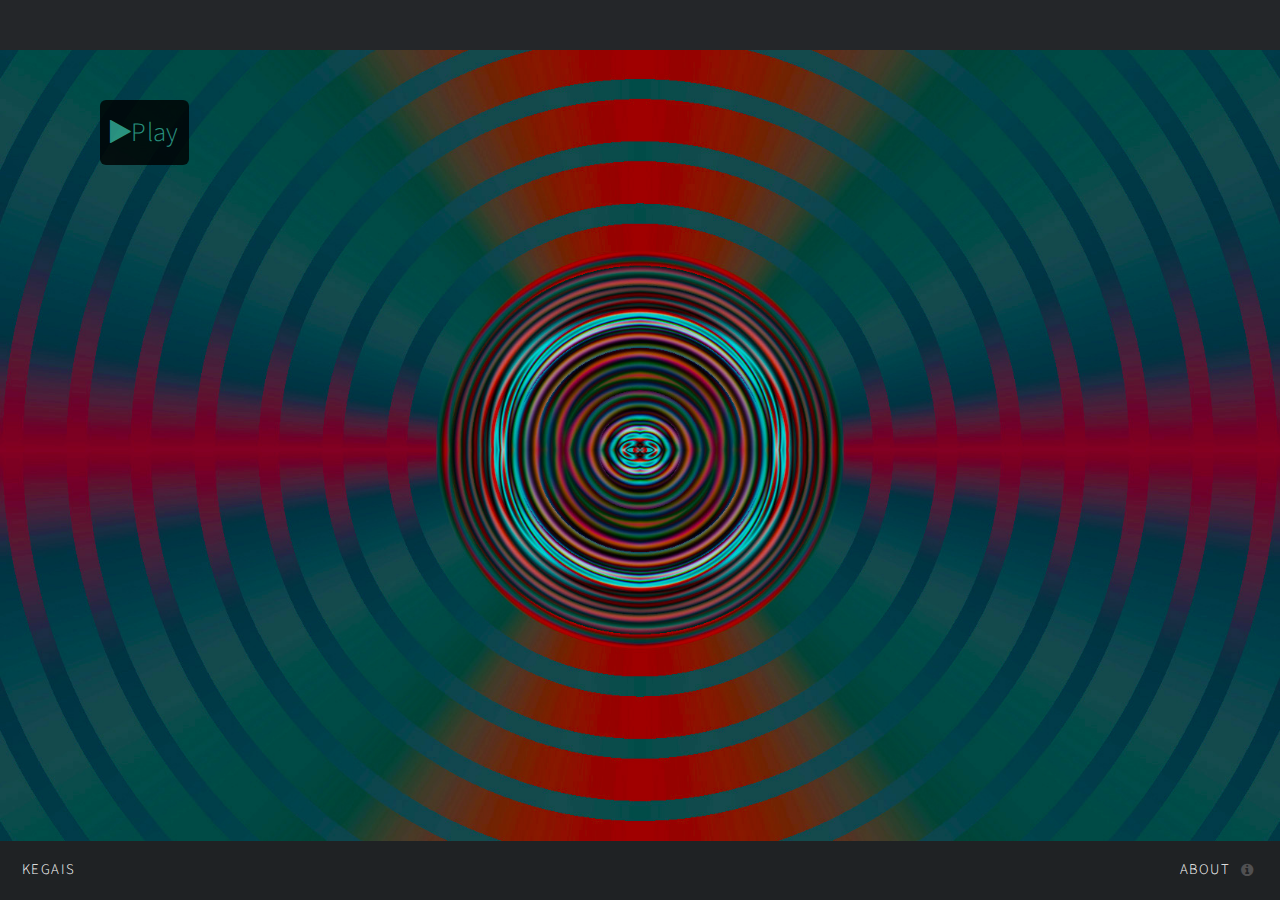
<file: index.html>
<!DOCTYPE HTML>
<!--
	Multiverse by HTML5 UP
	html5up.net | @n33co
	Free for personal and commercial use under the CCA 3.0 license (html5up.net/license)
-->
<html>
	<head>
    <title>Kegais - Gaspard Bucher</title>
		<meta charset="utf-8" />
		<meta name="viewport" content="width=device-width, initial-scale=1, user-scalable=no" />
		<!--[if lte IE 8]><script src="/assets/js/ie/html5shiv.js"></script><![endif]-->
		<link rel="stylesheet" href="/assets/css/main.css" />
		<!--[if lte IE 9]><link rel="stylesheet" href="/assets/css/ie9.css" /><![endif]-->
		<!--[if lte IE 8]><link rel="stylesheet" href="/assets/css/ie8.css" /><![endif]-->
    <meta name="description" content="Crossing the borders between concert and ceremony, electronic and live, audio and visuals, with love." />
	</head>
	<body>
		<!-- Wrapper -->
			<div id="wrapper">

				<!-- Header -->
					<header id="header">
            <h1><a href="/"><strong>Kegais</strong></a></h1>
						<nav>
							<ul>
								<li><a href="#footer" class="icon fa-info-circle">About</a></li>
							</ul>
						</nav>
					</header>

				<!-- Main -->
					<div id="main">
            
              
              <div id="bg">
                <img src='/images/full/shiva.jpg'>
                <div class='over'>
                  <a href='/articles/2016-02-26-coming-soon' id='vidplay' class='icon fa-play'>Play</a>
                </div>
              </div>
              


					</div>

				<!-- Footer -->
					<footer id="footer" class="panel">
						<div class="inner split">
							<div>
								<section>
									<h2>KEGAIS</h2>
                  <p><p>Crossing the borders between concert and ceremony, electronic and live, audio and visuals, with love.
Most images on this website are created with <a href="http://lucidity.io">lucidity</a>.</p>
<p><a href="/articles/biography">Biography</a></p>
</p>
								</section>
								<section>
									<h2>Follow me on ...</h2>
									<ul class="icons">
										<li><a href="https://twitter.com/omkegais" class="icon fa-twitter"><span class="label">Twitter</span></a></li>
										<li><a href="https://facebook.com/kegais" class="icon fa-facebook"><span class="label">Facebook</span></a></li>
										<li><a href="http://feature-space.com" class="icon fa-chain"><span class="label">Blog</span></a></li>
										<!-- li><a href="#" class="icon fa-dribbble"><span class="label">Dribbble</span></a></li -->
										<!-- li><a href="#" class="icon fa-linkedin"><span class="label">LinkedIn</span></a></li -->
									</ul>
								</section>
								<p class="copyright">
									&copy; Gaspard Bucher. Design: <a href="http://html5up.net">HTML5 UP</a>.
								</p>
							</div>
							<div>
								<section>
									<h2>Get in touch</h2>
                  <p><p>Sign-up to get free tickets, music or videos and a chance to access one of the
secret events.</p>
</p>

                  <form method="post" action="http://buma.us7.list-manage1.com/subscribe/post">
                    <input type="hidden" name="u" value="663f145e81e41ea52adda6c64">
                    <input type="hidden" name="id" value="bfa0cf67b7">
										<div class="field half first">
											<input type="text" autocapitalize="off"
                      autocorrect="off" name="MERGE1" id="MERGE1" placeholder="Name" />
										</div>
										<div class="field half">
											<input type="text" autocapitalize="off"
                      autocorrect="off" name="MERGE0" id="MERGE0" placeholder="Email" />
										</div>
										<div class="field">
											<textarea name="MERGE3" id="MERGE3" rows="2" placeholder="Message"></textarea>
										</div>
										<ul class="actions">
											<li><input type="submit" value="Sign-up" class="special" /></li>
											<!-- li><input type="reset" value="Reset" /></li -->
										</ul>
									</form>
								</section>
							</div>
						</div>
					</footer>

			</div>

		<!-- Scripts -->
    <script src="/assets/js/jquery.min.js"></script>
    <script src="/assets/js/jquery.poptrox.min.js"></script>
    <script src="/assets/js/skel.min.js"></script>
    <script src="/assets/js/util.js"></script>
    <!--[if lte IE 8]><script src="/assets/js/ie/respond.min.js"></script><![endif]-->
    <script src="/assets/js/main.js"></script>
    <script>
      var vidplay = document.getElementById("vidplay")
      if ( vidplay )
      {
        vidplay.addEventListener
        ( "click"
        , function ()
          {
            $('#main')
            .prepend
            ( '<iframe id="bgvid" src="https://player.vimeo.com/video/156813521?autoplay=1" width="80%" height="80%" frameborder="0" webkitallowfullscreen mozallowfullscreen allowfullscreen autoplay="1"></iframe>'
            )
            $('#bg').fadeOut ()
          }
        ) 
      }
    </script>

    <script>
  (function(i,s,o,g,r,a,m){i['GoogleAnalyticsObject']=r;i[r]=i[r]||function(){
  (i[r].q=i[r].q||[]).push(arguments)},i[r].l=1*new Date();a=s.createElement(o),
  m=s.getElementsByTagName(o)[0];a.async=1;a.src=g;m.parentNode.insertBefore(a,m)
  })(window,document,'script','//www.google-analytics.com/analytics.js','ga');

  ga('create', 'UA-39725130-7', 'auto');
  ga('send', 'pageview');
</script>


	</body>
</html>
</file>
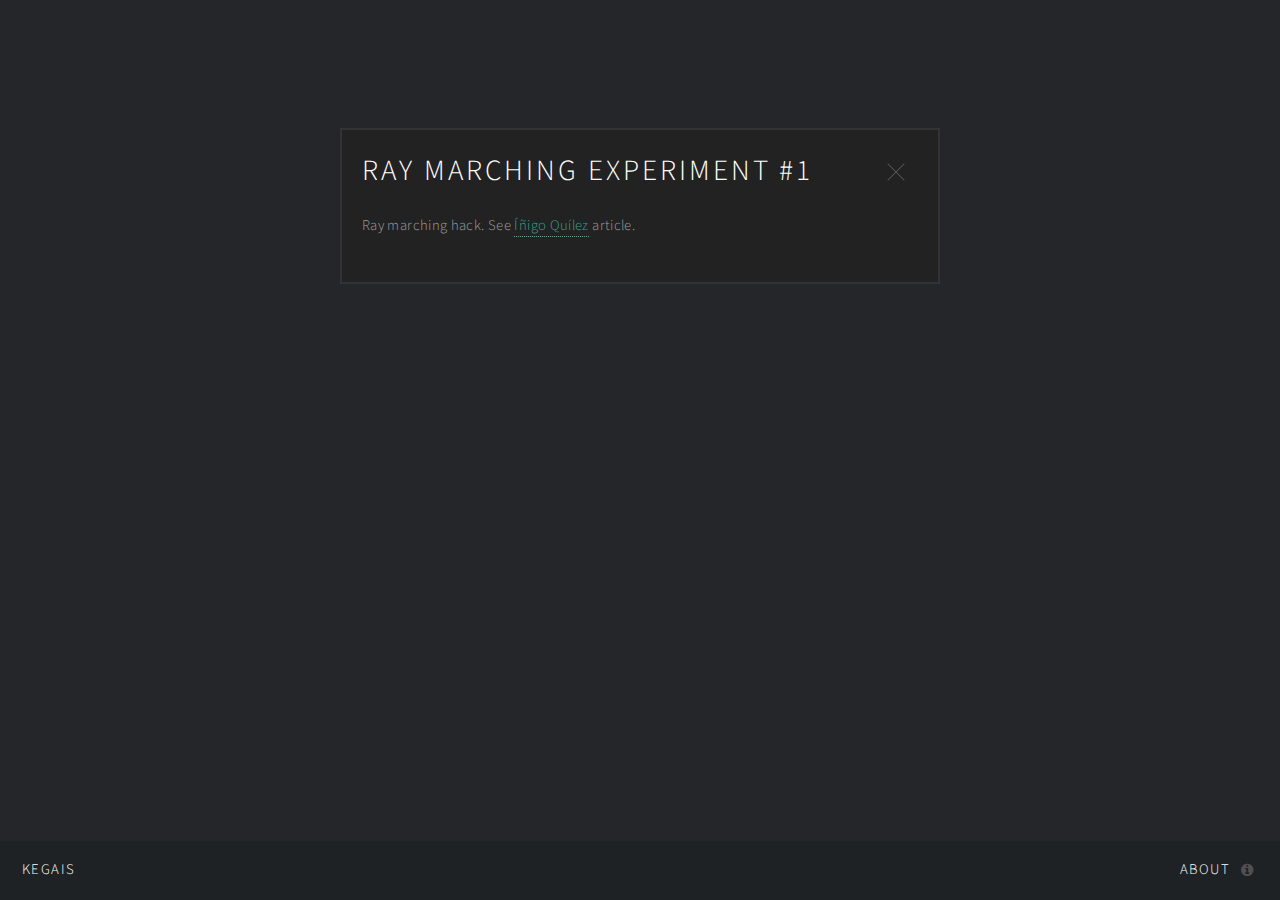
<file: articles/2015-06-08-ray-marching-experiment-1.html>
<!DOCTYPE HTML>
<!--
	Multiverse by HTML5 UP
	html5up.net | @n33co
	Free for personal and commercial use under the CCA 3.0 license (html5up.net/license)
-->
<html>
	<head>
    <title>Kegais - ray marching experiment #1 </title>
		<meta charset="utf-8" />
		<meta name="viewport" content="width=device-width, initial-scale=1, user-scalable=no" />
		<!--[if lte IE 8]><script src="/assets/js/ie/html5shiv.js"></script><![endif]-->
		<link rel="stylesheet" href="/assets/css/main.css" />
		<!--[if lte IE 9]><link rel="stylesheet" href="/assets/css/ie9.css" /><![endif]-->
		<!--[if lte IE 8]><link rel="stylesheet" href="/assets/css/ie8.css" /><![endif]-->
    <meta name="description" content="Crossing the borders between concert and ceremony, electronic and live, audio and visuals, with love." />
	</head>
	<body>
		<!-- Wrapper -->
			<div id="wrapper">

				<!-- Header -->
					<header id="header">
            <h1><a href="/"><strong>Kegais</strong></a></h1>
						<nav>
							<ul>
								<li><a href="#footer" class="icon fa-info-circle">About</a></li>
							</ul>
						</nav>
					</header>

				<!-- Main -->
					<div id="main">
            
              <div class='article'>
                <a class='closer' href='/'></a>
                <h1>
                  ray marching experiment #1
                </h1>
                <p>Ray marching hack.
See <a href="http://www.iquilezles.org/www/articles/terrainmarching/terrainmarching.htm">Íñigo Quílez</a> article.  </p>
              </div>
            


					</div>

				<!-- Footer -->
					<footer id="footer" class="panel">
						<div class="inner split">
							<div>
								<section>
									<h2>KEGAIS</h2>
                  <p><p>Crossing the borders between concert and ceremony, electronic and live, audio and visuals, with love.
Most images on this website are created with <a href="http://lucidity.io">lucidity</a>.</p>
<p><a href="/articles/biography">Biography</a></p>
</p>
								</section>
								<section>
									<h2>Follow me on ...</h2>
									<ul class="icons">
										<li><a href="https://twitter.com/omkegais" class="icon fa-twitter"><span class="label">Twitter</span></a></li>
										<li><a href="https://facebook.com/kegais" class="icon fa-facebook"><span class="label">Facebook</span></a></li>
										<li><a href="http://feature-space.com" class="icon fa-chain"><span class="label">Blog</span></a></li>
										<!-- li><a href="#" class="icon fa-dribbble"><span class="label">Dribbble</span></a></li -->
										<!-- li><a href="#" class="icon fa-linkedin"><span class="label">LinkedIn</span></a></li -->
									</ul>
								</section>
								<p class="copyright">
									&copy; Gaspard Bucher. Design: <a href="http://html5up.net">HTML5 UP</a>.
								</p>
							</div>
							<div>
								<section>
									<h2>Get in touch</h2>
                  <p><p>Sign-up to get free tickets, music or videos and a chance to access one of the
secret events.</p>
</p>

                  <form method="post" action="http://buma.us7.list-manage1.com/subscribe/post">
                    <input type="hidden" name="u" value="663f145e81e41ea52adda6c64">
                    <input type="hidden" name="id" value="bfa0cf67b7">
										<div class="field half first">
											<input type="text" autocapitalize="off"
                      autocorrect="off" name="MERGE1" id="MERGE1" placeholder="Name" />
										</div>
										<div class="field half">
											<input type="text" autocapitalize="off"
                      autocorrect="off" name="MERGE0" id="MERGE0" placeholder="Email" />
										</div>
										<div class="field">
											<textarea name="MERGE3" id="MERGE3" rows="2" placeholder="Message"></textarea>
										</div>
										<ul class="actions">
											<li><input type="submit" value="Sign-up" class="special" /></li>
											<!-- li><input type="reset" value="Reset" /></li -->
										</ul>
									</form>
								</section>
							</div>
						</div>
					</footer>

			</div>

		<!-- Scripts -->
    <script src="/assets/js/jquery.min.js"></script>
    <script src="/assets/js/jquery.poptrox.min.js"></script>
    <script src="/assets/js/skel.min.js"></script>
    <script src="/assets/js/util.js"></script>
    <!--[if lte IE 8]><script src="/assets/js/ie/respond.min.js"></script><![endif]-->
    <script src="/assets/js/main.js"></script>
    <script>
      var vidplay = document.getElementById("vidplay")
      if ( vidplay )
      {
        vidplay.addEventListener
        ( "click"
        , function ()
          {
            $('#main')
            .prepend
            ( '<iframe id="bgvid" src="https://player.vimeo.com/video/156813521?autoplay=1" width="80%" height="80%" frameborder="0" webkitallowfullscreen mozallowfullscreen allowfullscreen autoplay="1"></iframe>'
            )
            $('#bg').fadeOut ()
          }
        ) 
      }
    </script>

    <script>
  (function(i,s,o,g,r,a,m){i['GoogleAnalyticsObject']=r;i[r]=i[r]||function(){
  (i[r].q=i[r].q||[]).push(arguments)},i[r].l=1*new Date();a=s.createElement(o),
  m=s.getElementsByTagName(o)[0];a.async=1;a.src=g;m.parentNode.insertBefore(a,m)
  })(window,document,'script','//www.google-analytics.com/analytics.js','ga');

  ga('create', 'UA-39725130-7', 'auto');
  ga('send', 'pageview');
</script>


	</body>
</html>
</file>
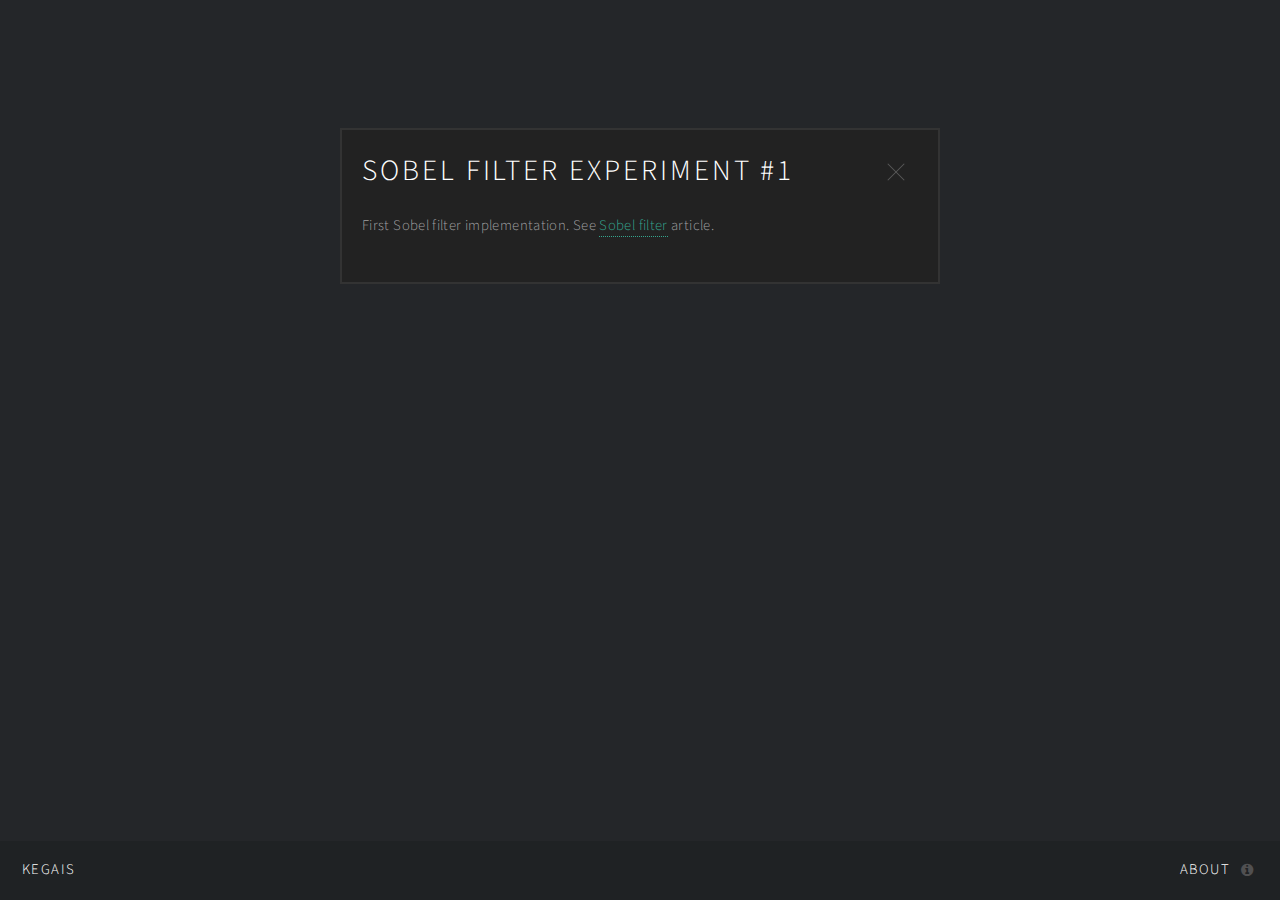
<file: articles/2015-06-11-sobel-filter-experiment-1.html>
<!DOCTYPE HTML>
<!--
	Multiverse by HTML5 UP
	html5up.net | @n33co
	Free for personal and commercial use under the CCA 3.0 license (html5up.net/license)
-->
<html>
	<head>
    <title>Kegais - sobel filter experiment #1 </title>
		<meta charset="utf-8" />
		<meta name="viewport" content="width=device-width, initial-scale=1, user-scalable=no" />
		<!--[if lte IE 8]><script src="/assets/js/ie/html5shiv.js"></script><![endif]-->
		<link rel="stylesheet" href="/assets/css/main.css" />
		<!--[if lte IE 9]><link rel="stylesheet" href="/assets/css/ie9.css" /><![endif]-->
		<!--[if lte IE 8]><link rel="stylesheet" href="/assets/css/ie8.css" /><![endif]-->
    <meta name="description" content="Crossing the borders between concert and ceremony, electronic and live, audio and visuals, with love." />
	</head>
	<body>
		<!-- Wrapper -->
			<div id="wrapper">

				<!-- Header -->
					<header id="header">
            <h1><a href="/"><strong>Kegais</strong></a></h1>
						<nav>
							<ul>
								<li><a href="#footer" class="icon fa-info-circle">About</a></li>
							</ul>
						</nav>
					</header>

				<!-- Main -->
					<div id="main">
            
              <div class='article'>
                <a class='closer' href='/'></a>
                <h1>
                  sobel filter experiment #1
                </h1>
                <p>First Sobel filter implementation.
See <a href="http://homepages.inf.ed.ac.uk/rbf/HIPR2/sobel.htm">Sobel filter</a> article. </p>
              </div>
            


					</div>

				<!-- Footer -->
					<footer id="footer" class="panel">
						<div class="inner split">
							<div>
								<section>
									<h2>KEGAIS</h2>
                  <p><p>Crossing the borders between concert and ceremony, electronic and live, audio and visuals, with love.
Most images on this website are created with <a href="http://lucidity.io">lucidity</a>.</p>
<p><a href="/articles/biography">Biography</a></p>
</p>
								</section>
								<section>
									<h2>Follow me on ...</h2>
									<ul class="icons">
										<li><a href="https://twitter.com/omkegais" class="icon fa-twitter"><span class="label">Twitter</span></a></li>
										<li><a href="https://facebook.com/kegais" class="icon fa-facebook"><span class="label">Facebook</span></a></li>
										<li><a href="http://feature-space.com" class="icon fa-chain"><span class="label">Blog</span></a></li>
										<!-- li><a href="#" class="icon fa-dribbble"><span class="label">Dribbble</span></a></li -->
										<!-- li><a href="#" class="icon fa-linkedin"><span class="label">LinkedIn</span></a></li -->
									</ul>
								</section>
								<p class="copyright">
									&copy; Gaspard Bucher. Design: <a href="http://html5up.net">HTML5 UP</a>.
								</p>
							</div>
							<div>
								<section>
									<h2>Get in touch</h2>
                  <p><p>Sign-up to get free tickets, music or videos and a chance to access one of the
secret events.</p>
</p>

                  <form method="post" action="http://buma.us7.list-manage1.com/subscribe/post">
                    <input type="hidden" name="u" value="663f145e81e41ea52adda6c64">
                    <input type="hidden" name="id" value="bfa0cf67b7">
										<div class="field half first">
											<input type="text" autocapitalize="off"
                      autocorrect="off" name="MERGE1" id="MERGE1" placeholder="Name" />
										</div>
										<div class="field half">
											<input type="text" autocapitalize="off"
                      autocorrect="off" name="MERGE0" id="MERGE0" placeholder="Email" />
										</div>
										<div class="field">
											<textarea name="MERGE3" id="MERGE3" rows="2" placeholder="Message"></textarea>
										</div>
										<ul class="actions">
											<li><input type="submit" value="Sign-up" class="special" /></li>
											<!-- li><input type="reset" value="Reset" /></li -->
										</ul>
									</form>
								</section>
							</div>
						</div>
					</footer>

			</div>

		<!-- Scripts -->
    <script src="/assets/js/jquery.min.js"></script>
    <script src="/assets/js/jquery.poptrox.min.js"></script>
    <script src="/assets/js/skel.min.js"></script>
    <script src="/assets/js/util.js"></script>
    <!--[if lte IE 8]><script src="/assets/js/ie/respond.min.js"></script><![endif]-->
    <script src="/assets/js/main.js"></script>
    <script>
      var vidplay = document.getElementById("vidplay")
      if ( vidplay )
      {
        vidplay.addEventListener
        ( "click"
        , function ()
          {
            $('#main')
            .prepend
            ( '<iframe id="bgvid" src="https://player.vimeo.com/video/156813521?autoplay=1" width="80%" height="80%" frameborder="0" webkitallowfullscreen mozallowfullscreen allowfullscreen autoplay="1"></iframe>'
            )
            $('#bg').fadeOut ()
          }
        ) 
      }
    </script>

    <script>
  (function(i,s,o,g,r,a,m){i['GoogleAnalyticsObject']=r;i[r]=i[r]||function(){
  (i[r].q=i[r].q||[]).push(arguments)},i[r].l=1*new Date();a=s.createElement(o),
  m=s.getElementsByTagName(o)[0];a.async=1;a.src=g;m.parentNode.insertBefore(a,m)
  })(window,document,'script','//www.google-analytics.com/analytics.js','ga');

  ga('create', 'UA-39725130-7', 'auto');
  ga('send', 'pageview');
</script>


	</body>
</html>
</file>
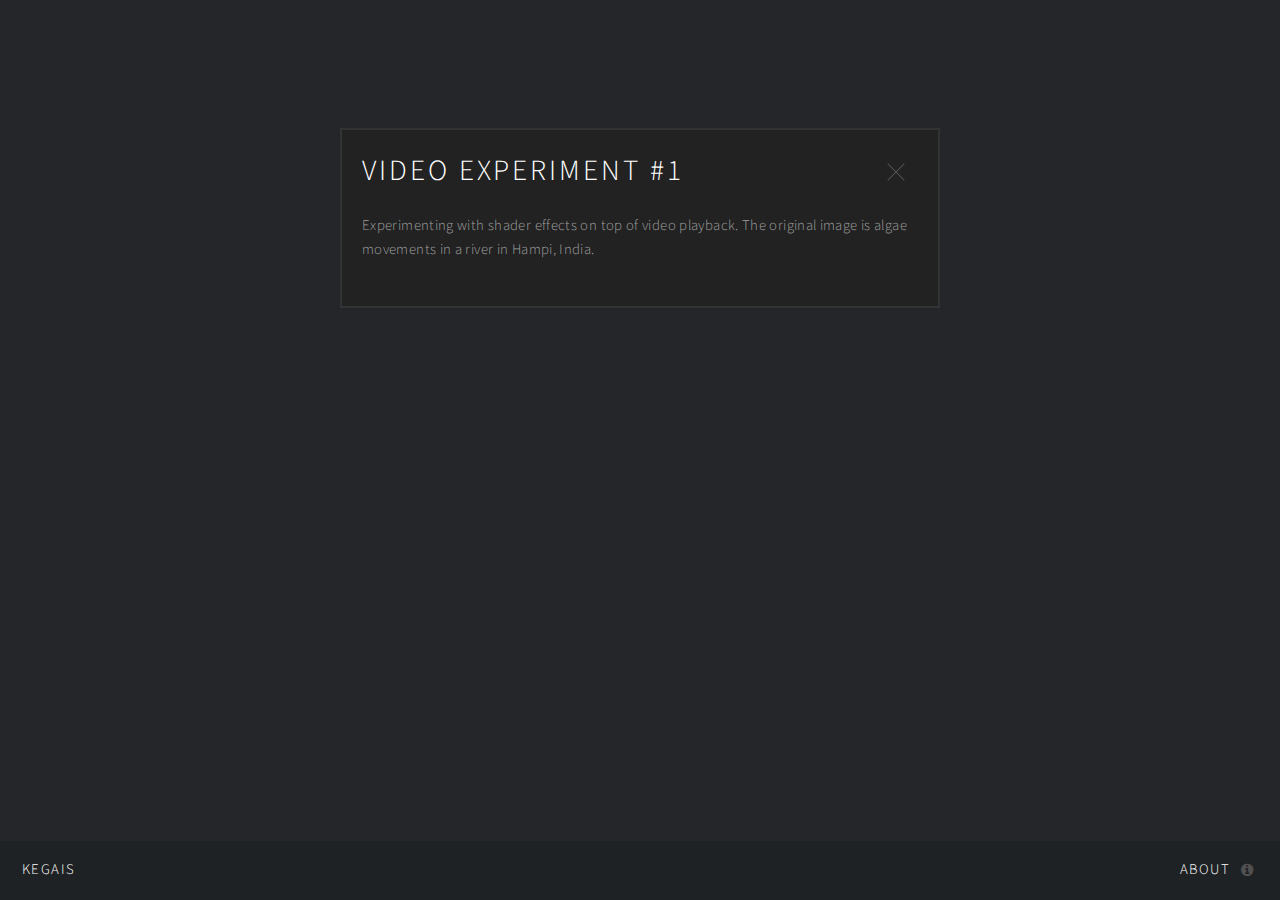
<file: articles/2015-06-15-video-experiment-1.html>
<!DOCTYPE HTML>
<!--
	Multiverse by HTML5 UP
	html5up.net | @n33co
	Free for personal and commercial use under the CCA 3.0 license (html5up.net/license)
-->
<html>
	<head>
    <title>Kegais - video experiment #1 </title>
		<meta charset="utf-8" />
		<meta name="viewport" content="width=device-width, initial-scale=1, user-scalable=no" />
		<!--[if lte IE 8]><script src="/assets/js/ie/html5shiv.js"></script><![endif]-->
		<link rel="stylesheet" href="/assets/css/main.css" />
		<!--[if lte IE 9]><link rel="stylesheet" href="/assets/css/ie9.css" /><![endif]-->
		<!--[if lte IE 8]><link rel="stylesheet" href="/assets/css/ie8.css" /><![endif]-->
    <meta name="description" content="Crossing the borders between concert and ceremony, electronic and live, audio and visuals, with love." />
	</head>
	<body>
		<!-- Wrapper -->
			<div id="wrapper">

				<!-- Header -->
					<header id="header">
            <h1><a href="/"><strong>Kegais</strong></a></h1>
						<nav>
							<ul>
								<li><a href="#footer" class="icon fa-info-circle">About</a></li>
							</ul>
						</nav>
					</header>

				<!-- Main -->
					<div id="main">
            
              <div class='article'>
                <a class='closer' href='/'></a>
                <h1>
                  video experiment #1
                </h1>
                <p>Experimenting with shader effects on top of video playback. The original image
is algae movements in a river in Hampi, India.</p>
              </div>
            


					</div>

				<!-- Footer -->
					<footer id="footer" class="panel">
						<div class="inner split">
							<div>
								<section>
									<h2>KEGAIS</h2>
                  <p><p>Crossing the borders between concert and ceremony, electronic and live, audio and visuals, with love.
Most images on this website are created with <a href="http://lucidity.io">lucidity</a>.</p>
<p><a href="/articles/biography">Biography</a></p>
</p>
								</section>
								<section>
									<h2>Follow me on ...</h2>
									<ul class="icons">
										<li><a href="https://twitter.com/omkegais" class="icon fa-twitter"><span class="label">Twitter</span></a></li>
										<li><a href="https://facebook.com/kegais" class="icon fa-facebook"><span class="label">Facebook</span></a></li>
										<li><a href="http://feature-space.com" class="icon fa-chain"><span class="label">Blog</span></a></li>
										<!-- li><a href="#" class="icon fa-dribbble"><span class="label">Dribbble</span></a></li -->
										<!-- li><a href="#" class="icon fa-linkedin"><span class="label">LinkedIn</span></a></li -->
									</ul>
								</section>
								<p class="copyright">
									&copy; Gaspard Bucher. Design: <a href="http://html5up.net">HTML5 UP</a>.
								</p>
							</div>
							<div>
								<section>
									<h2>Get in touch</h2>
                  <p><p>Sign-up to get free tickets, music or videos and a chance to access one of the
secret events.</p>
</p>

                  <form method="post" action="http://buma.us7.list-manage1.com/subscribe/post">
                    <input type="hidden" name="u" value="663f145e81e41ea52adda6c64">
                    <input type="hidden" name="id" value="bfa0cf67b7">
										<div class="field half first">
											<input type="text" autocapitalize="off"
                      autocorrect="off" name="MERGE1" id="MERGE1" placeholder="Name" />
										</div>
										<div class="field half">
											<input type="text" autocapitalize="off"
                      autocorrect="off" name="MERGE0" id="MERGE0" placeholder="Email" />
										</div>
										<div class="field">
											<textarea name="MERGE3" id="MERGE3" rows="2" placeholder="Message"></textarea>
										</div>
										<ul class="actions">
											<li><input type="submit" value="Sign-up" class="special" /></li>
											<!-- li><input type="reset" value="Reset" /></li -->
										</ul>
									</form>
								</section>
							</div>
						</div>
					</footer>

			</div>

		<!-- Scripts -->
    <script src="/assets/js/jquery.min.js"></script>
    <script src="/assets/js/jquery.poptrox.min.js"></script>
    <script src="/assets/js/skel.min.js"></script>
    <script src="/assets/js/util.js"></script>
    <!--[if lte IE 8]><script src="/assets/js/ie/respond.min.js"></script><![endif]-->
    <script src="/assets/js/main.js"></script>
    <script>
      var vidplay = document.getElementById("vidplay")
      if ( vidplay )
      {
        vidplay.addEventListener
        ( "click"
        , function ()
          {
            $('#main')
            .prepend
            ( '<iframe id="bgvid" src="https://player.vimeo.com/video/156813521?autoplay=1" width="80%" height="80%" frameborder="0" webkitallowfullscreen mozallowfullscreen allowfullscreen autoplay="1"></iframe>'
            )
            $('#bg').fadeOut ()
          }
        ) 
      }
    </script>

    <script>
  (function(i,s,o,g,r,a,m){i['GoogleAnalyticsObject']=r;i[r]=i[r]||function(){
  (i[r].q=i[r].q||[]).push(arguments)},i[r].l=1*new Date();a=s.createElement(o),
  m=s.getElementsByTagName(o)[0];a.async=1;a.src=g;m.parentNode.insertBefore(a,m)
  })(window,document,'script','//www.google-analytics.com/analytics.js','ga');

  ga('create', 'UA-39725130-7', 'auto');
  ga('send', 'pageview');
</script>


	</body>
</html>
</file>
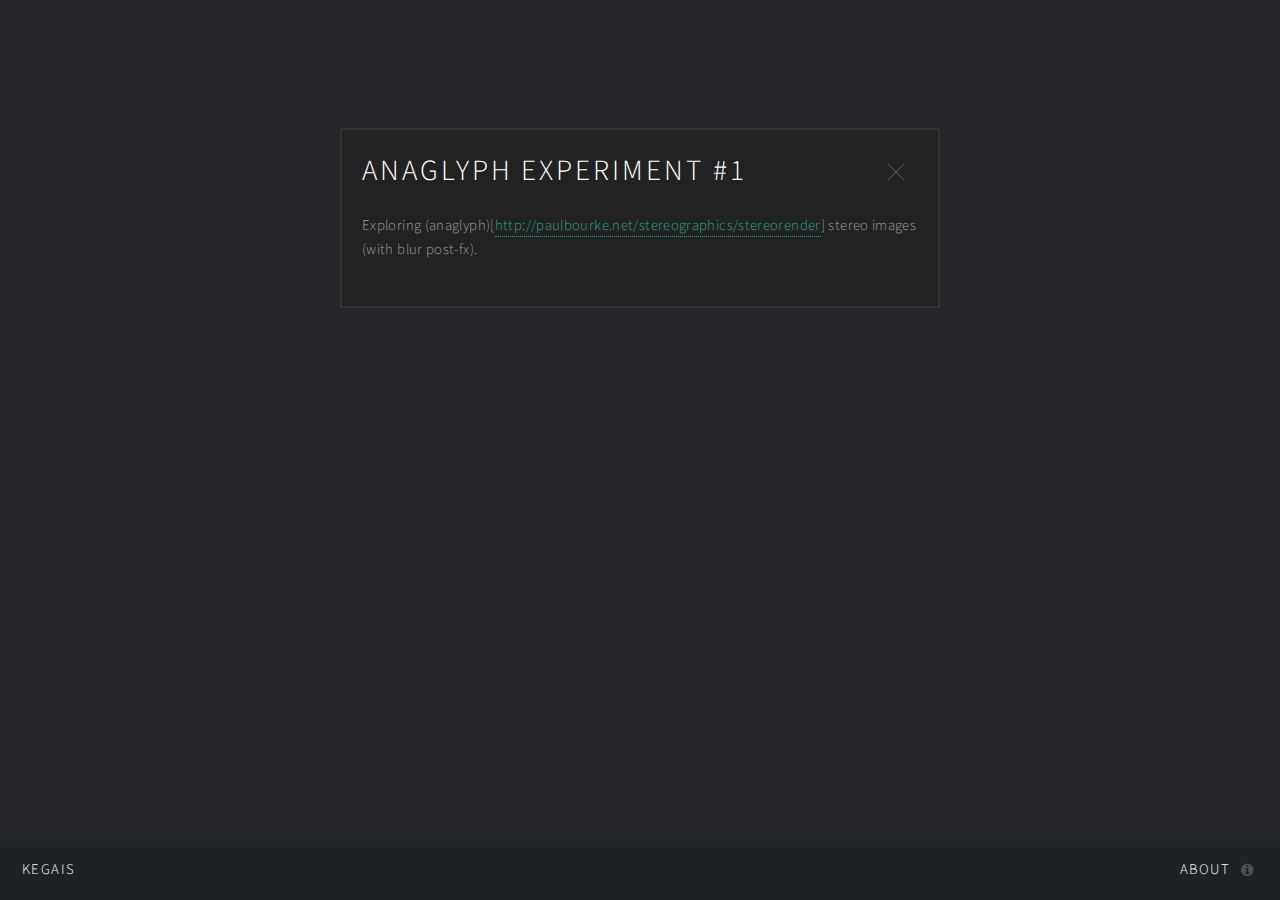
<file: articles/2015-09-16-anaglyph-experiment-1.html>
<!DOCTYPE HTML>
<!--
	Multiverse by HTML5 UP
	html5up.net | @n33co
	Free for personal and commercial use under the CCA 3.0 license (html5up.net/license)
-->
<html>
	<head>
    <title>Kegais - anaglyph experiment #1 </title>
		<meta charset="utf-8" />
		<meta name="viewport" content="width=device-width, initial-scale=1, user-scalable=no" />
		<!--[if lte IE 8]><script src="/assets/js/ie/html5shiv.js"></script><![endif]-->
		<link rel="stylesheet" href="/assets/css/main.css" />
		<!--[if lte IE 9]><link rel="stylesheet" href="/assets/css/ie9.css" /><![endif]-->
		<!--[if lte IE 8]><link rel="stylesheet" href="/assets/css/ie8.css" /><![endif]-->
    <meta name="description" content="Crossing the borders between concert and ceremony, electronic and live, audio and visuals, with love." />
	</head>
	<body>
		<!-- Wrapper -->
			<div id="wrapper">

				<!-- Header -->
					<header id="header">
            <h1><a href="/"><strong>Kegais</strong></a></h1>
						<nav>
							<ul>
								<li><a href="#footer" class="icon fa-info-circle">About</a></li>
							</ul>
						</nav>
					</header>

				<!-- Main -->
					<div id="main">
            
              <div class='article'>
                <a class='closer' href='/'></a>
                <h1>
                  anaglyph experiment #1
                </h1>
                <p>Exploring (anaglyph)[<a href="http://paulbourke.net/stereographics/stereorender">http://paulbourke.net/stereographics/stereorender</a>] stereo images (with blur post-fx).</p>
              </div>
            


					</div>

				<!-- Footer -->
					<footer id="footer" class="panel">
						<div class="inner split">
							<div>
								<section>
									<h2>KEGAIS</h2>
                  <p><p>Crossing the borders between concert and ceremony, electronic and live, audio and visuals, with love.
Most images on this website are created with <a href="http://lucidity.io">lucidity</a>.</p>
<p><a href="/articles/biography">Biography</a></p>
</p>
								</section>
								<section>
									<h2>Follow me on ...</h2>
									<ul class="icons">
										<li><a href="https://twitter.com/omkegais" class="icon fa-twitter"><span class="label">Twitter</span></a></li>
										<li><a href="https://facebook.com/kegais" class="icon fa-facebook"><span class="label">Facebook</span></a></li>
										<li><a href="http://feature-space.com" class="icon fa-chain"><span class="label">Blog</span></a></li>
										<!-- li><a href="#" class="icon fa-dribbble"><span class="label">Dribbble</span></a></li -->
										<!-- li><a href="#" class="icon fa-linkedin"><span class="label">LinkedIn</span></a></li -->
									</ul>
								</section>
								<p class="copyright">
									&copy; Gaspard Bucher. Design: <a href="http://html5up.net">HTML5 UP</a>.
								</p>
							</div>
							<div>
								<section>
									<h2>Get in touch</h2>
                  <p><p>Sign-up to get free tickets, music or videos and a chance to access one of the
secret events.</p>
</p>

                  <form method="post" action="http://buma.us7.list-manage1.com/subscribe/post">
                    <input type="hidden" name="u" value="663f145e81e41ea52adda6c64">
                    <input type="hidden" name="id" value="bfa0cf67b7">
										<div class="field half first">
											<input type="text" autocapitalize="off"
                      autocorrect="off" name="MERGE1" id="MERGE1" placeholder="Name" />
										</div>
										<div class="field half">
											<input type="text" autocapitalize="off"
                      autocorrect="off" name="MERGE0" id="MERGE0" placeholder="Email" />
										</div>
										<div class="field">
											<textarea name="MERGE3" id="MERGE3" rows="2" placeholder="Message"></textarea>
										</div>
										<ul class="actions">
											<li><input type="submit" value="Sign-up" class="special" /></li>
											<!-- li><input type="reset" value="Reset" /></li -->
										</ul>
									</form>
								</section>
							</div>
						</div>
					</footer>

			</div>

		<!-- Scripts -->
    <script src="/assets/js/jquery.min.js"></script>
    <script src="/assets/js/jquery.poptrox.min.js"></script>
    <script src="/assets/js/skel.min.js"></script>
    <script src="/assets/js/util.js"></script>
    <!--[if lte IE 8]><script src="/assets/js/ie/respond.min.js"></script><![endif]-->
    <script src="/assets/js/main.js"></script>
    <script>
      var vidplay = document.getElementById("vidplay")
      if ( vidplay )
      {
        vidplay.addEventListener
        ( "click"
        , function ()
          {
            $('#main')
            .prepend
            ( '<iframe id="bgvid" src="https://player.vimeo.com/video/156813521?autoplay=1" width="80%" height="80%" frameborder="0" webkitallowfullscreen mozallowfullscreen allowfullscreen autoplay="1"></iframe>'
            )
            $('#bg').fadeOut ()
          }
        ) 
      }
    </script>

    <script>
  (function(i,s,o,g,r,a,m){i['GoogleAnalyticsObject']=r;i[r]=i[r]||function(){
  (i[r].q=i[r].q||[]).push(arguments)},i[r].l=1*new Date();a=s.createElement(o),
  m=s.getElementsByTagName(o)[0];a.async=1;a.src=g;m.parentNode.insertBefore(a,m)
  })(window,document,'script','//www.google-analytics.com/analytics.js','ga');

  ga('create', 'UA-39725130-7', 'auto');
  ga('send', 'pageview');
</script>


	</body>
</html>
</file>
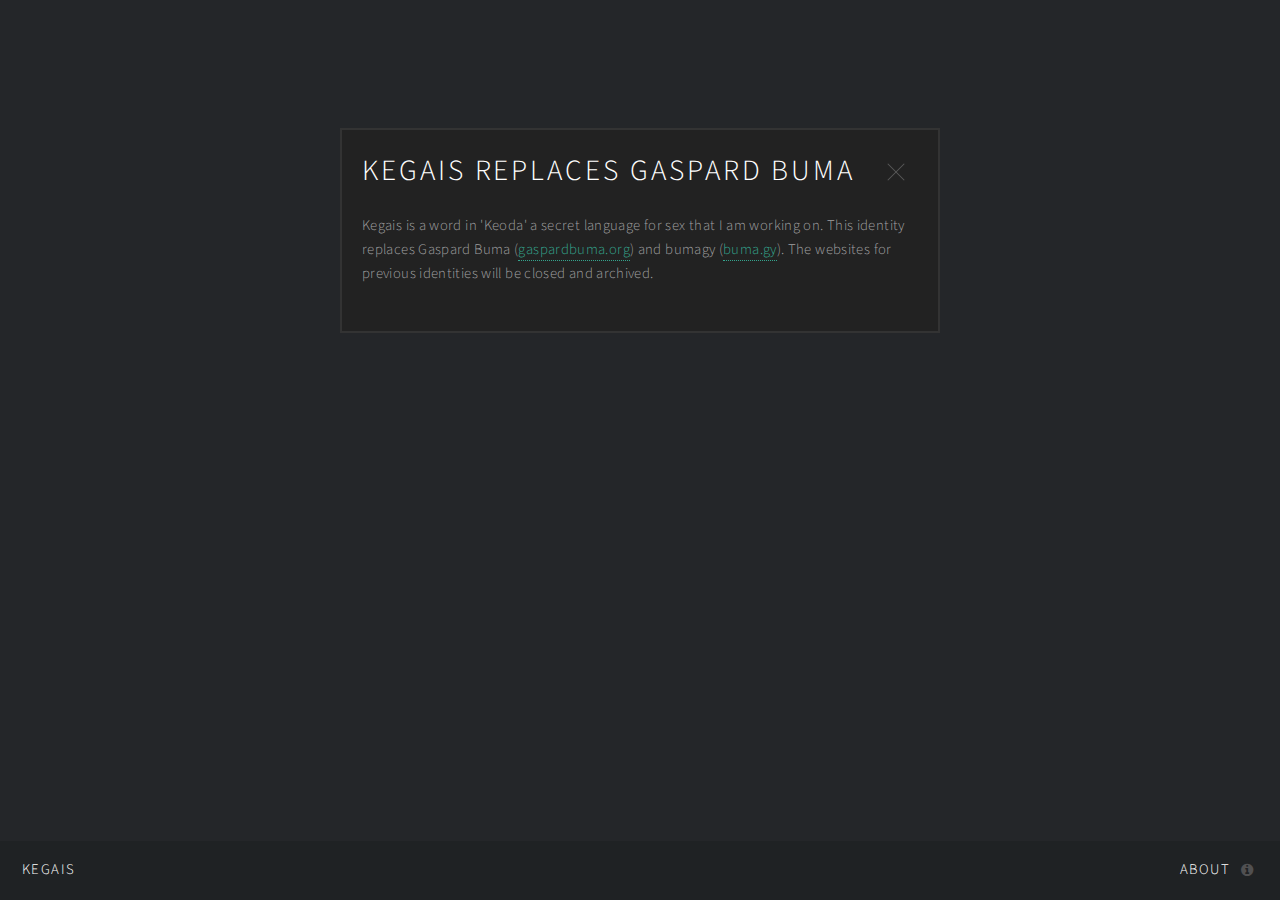
<file: articles/2016-02-22-kegais-gaspard-bucher.html>
<!DOCTYPE HTML>
<!--
	Multiverse by HTML5 UP
	html5up.net | @n33co
	Free for personal and commercial use under the CCA 3.0 license (html5up.net/license)
-->
<html>
	<head>
    <title>Kegais - Kegais replaces Gaspard Buma </title>
		<meta charset="utf-8" />
		<meta name="viewport" content="width=device-width, initial-scale=1, user-scalable=no" />
		<!--[if lte IE 8]><script src="/assets/js/ie/html5shiv.js"></script><![endif]-->
		<link rel="stylesheet" href="/assets/css/main.css" />
		<!--[if lte IE 9]><link rel="stylesheet" href="/assets/css/ie9.css" /><![endif]-->
		<!--[if lte IE 8]><link rel="stylesheet" href="/assets/css/ie8.css" /><![endif]-->
    <meta name="description" content="Crossing the borders between concert and ceremony, electronic and live, audio and visuals, with love." />
	</head>
	<body>
		<!-- Wrapper -->
			<div id="wrapper">

				<!-- Header -->
					<header id="header">
            <h1><a href="/"><strong>Kegais</strong></a></h1>
						<nav>
							<ul>
								<li><a href="#footer" class="icon fa-info-circle">About</a></li>
							</ul>
						</nav>
					</header>

				<!-- Main -->
					<div id="main">
            
              <div class='article'>
                <a class='closer' href='/'></a>
                <h1>
                  Kegais replaces Gaspard Buma
                </h1>
                <p>Kegais is a word in &#39;Keoda&#39; a secret language for sex that I am working on. This
identity replaces Gaspard Buma (<a href="http://gaspardbuma.org">gaspardbuma.org</a>) and
bumagy (<a href="http://buma.squarespace.com">buma.gy</a>).
The websites for previous identities will be closed and archived. </p>
              </div>
            


					</div>

				<!-- Footer -->
					<footer id="footer" class="panel">
						<div class="inner split">
							<div>
								<section>
									<h2>KEGAIS</h2>
                  <p><p>Crossing the borders between concert and ceremony, electronic and live, audio and visuals, with love.
Most images on this website are created with <a href="http://lucidity.io">lucidity</a>.</p>
<p><a href="/articles/biography">Biography</a></p>
</p>
								</section>
								<section>
									<h2>Follow me on ...</h2>
									<ul class="icons">
										<li><a href="https://twitter.com/omkegais" class="icon fa-twitter"><span class="label">Twitter</span></a></li>
										<li><a href="https://facebook.com/kegais" class="icon fa-facebook"><span class="label">Facebook</span></a></li>
										<li><a href="http://feature-space.com" class="icon fa-chain"><span class="label">Blog</span></a></li>
										<!-- li><a href="#" class="icon fa-dribbble"><span class="label">Dribbble</span></a></li -->
										<!-- li><a href="#" class="icon fa-linkedin"><span class="label">LinkedIn</span></a></li -->
									</ul>
								</section>
								<p class="copyright">
									&copy; Gaspard Bucher. Design: <a href="http://html5up.net">HTML5 UP</a>.
								</p>
							</div>
							<div>
								<section>
									<h2>Get in touch</h2>
                  <p><p>Sign-up to get free tickets, music or videos and a chance to access one of the
secret events.</p>
</p>

                  <form method="post" action="http://buma.us7.list-manage1.com/subscribe/post">
                    <input type="hidden" name="u" value="663f145e81e41ea52adda6c64">
                    <input type="hidden" name="id" value="bfa0cf67b7">
										<div class="field half first">
											<input type="text" autocapitalize="off"
                      autocorrect="off" name="MERGE1" id="MERGE1" placeholder="Name" />
										</div>
										<div class="field half">
											<input type="text" autocapitalize="off"
                      autocorrect="off" name="MERGE0" id="MERGE0" placeholder="Email" />
										</div>
										<div class="field">
											<textarea name="MERGE3" id="MERGE3" rows="2" placeholder="Message"></textarea>
										</div>
										<ul class="actions">
											<li><input type="submit" value="Sign-up" class="special" /></li>
											<!-- li><input type="reset" value="Reset" /></li -->
										</ul>
									</form>
								</section>
							</div>
						</div>
					</footer>

			</div>

		<!-- Scripts -->
    <script src="/assets/js/jquery.min.js"></script>
    <script src="/assets/js/jquery.poptrox.min.js"></script>
    <script src="/assets/js/skel.min.js"></script>
    <script src="/assets/js/util.js"></script>
    <!--[if lte IE 8]><script src="/assets/js/ie/respond.min.js"></script><![endif]-->
    <script src="/assets/js/main.js"></script>
    <script>
      var vidplay = document.getElementById("vidplay")
      if ( vidplay )
      {
        vidplay.addEventListener
        ( "click"
        , function ()
          {
            $('#main')
            .prepend
            ( '<iframe id="bgvid" src="https://player.vimeo.com/video/156813521?autoplay=1" width="80%" height="80%" frameborder="0" webkitallowfullscreen mozallowfullscreen allowfullscreen autoplay="1"></iframe>'
            )
            $('#bg').fadeOut ()
          }
        ) 
      }
    </script>

    <script>
  (function(i,s,o,g,r,a,m){i['GoogleAnalyticsObject']=r;i[r]=i[r]||function(){
  (i[r].q=i[r].q||[]).push(arguments)},i[r].l=1*new Date();a=s.createElement(o),
  m=s.getElementsByTagName(o)[0];a.async=1;a.src=g;m.parentNode.insertBefore(a,m)
  })(window,document,'script','//www.google-analytics.com/analytics.js','ga');

  ga('create', 'UA-39725130-7', 'auto');
  ga('send', 'pageview');
</script>


	</body>
</html>
</file>
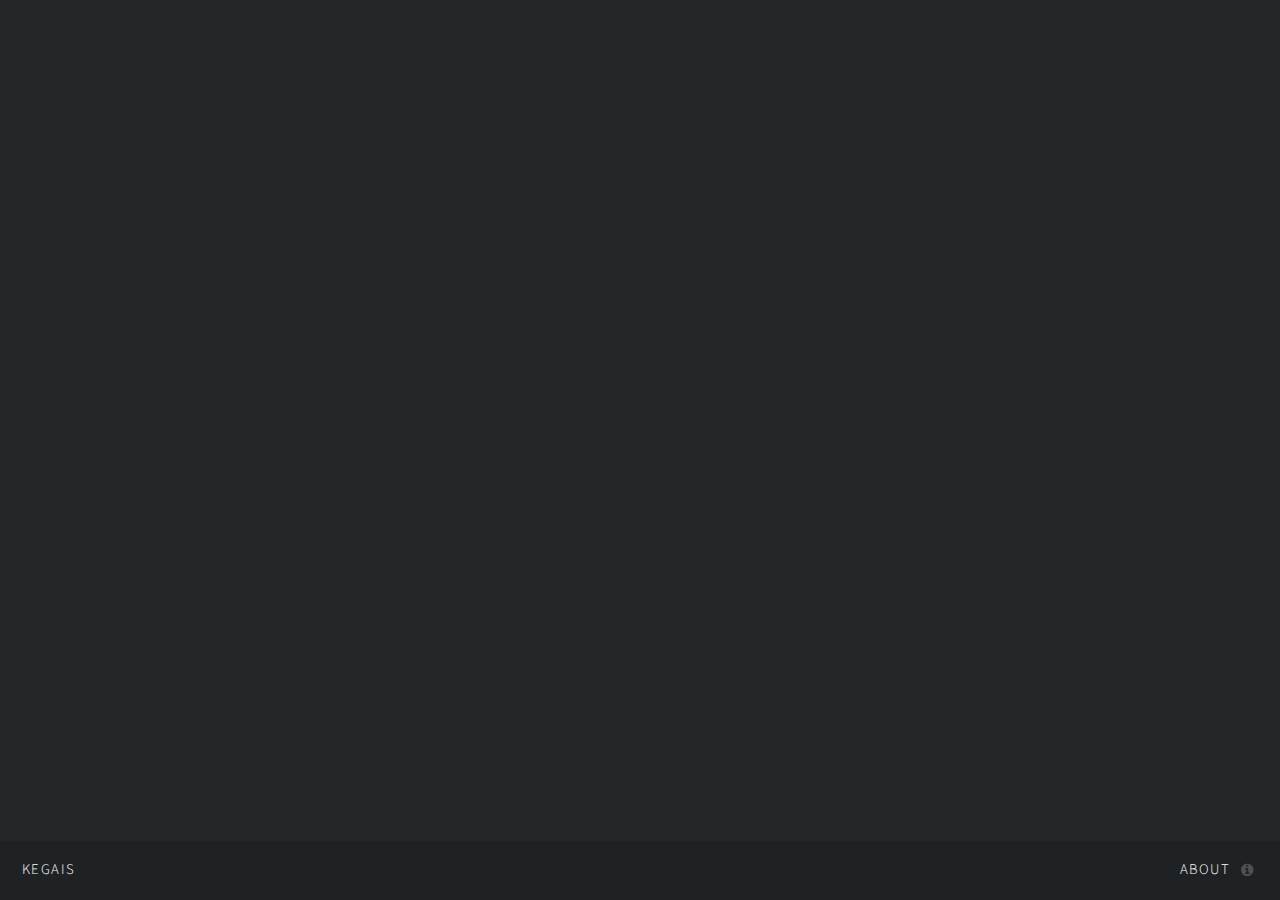
<file: articles/2016-02-26-coming-soon.html>
<!DOCTYPE HTML>
<!--
	Multiverse by HTML5 UP
	html5up.net | @n33co
	Free for personal and commercial use under the CCA 3.0 license (html5up.net/license)
-->
<html>
	<head>
    <title>Kegais - KEGAIS coming soon </title>
		<meta charset="utf-8" />
		<meta name="viewport" content="width=device-width, initial-scale=1, user-scalable=no" />
		<!--[if lte IE 8]><script src="/assets/js/ie/html5shiv.js"></script><![endif]-->
		<link rel="stylesheet" href="/assets/css/main.css" />
		<!--[if lte IE 9]><link rel="stylesheet" href="/assets/css/ie9.css" /><![endif]-->
		<!--[if lte IE 8]><link rel="stylesheet" href="/assets/css/ie8.css" /><![endif]-->
    <meta name="description" content="Crossing the borders between concert and ceremony, electronic and live, audio and visuals, with love." />
	</head>
	<body>
		<!-- Wrapper -->
			<div id="wrapper">

				<!-- Header -->
					<header id="header">
            <h1><a href="/"><strong>Kegais</strong></a></h1>
						<nav>
							<ul>
								<li><a href="#footer" class="icon fa-info-circle">About</a></li>
							</ul>
						</nav>
					</header>

				<!-- Main -->
					<div id="main">
            
              <div class='full'>
                <a class='closer' href='/'></a>
                <h1>
                  KEGAIS coming soon
                </h1>
                <p><br>
<br></p>
<iframe id="vid" src="https://player.vimeo.com/video/156813521?autoplay=1" width="80%" height="80%" frameborder="0" webkitallowfullscreen mozallowfullscreen allowfullscreen></iframe>
              </div>
            


					</div>

				<!-- Footer -->
					<footer id="footer" class="panel">
						<div class="inner split">
							<div>
								<section>
									<h2>KEGAIS</h2>
                  <p><p>Crossing the borders between concert and ceremony, electronic and live, audio and visuals, with love.
Most images on this website are created with <a href="http://lucidity.io">lucidity</a>.</p>
<p><a href="/articles/biography">Biography</a></p>
</p>
								</section>
								<section>
									<h2>Follow me on ...</h2>
									<ul class="icons">
										<li><a href="https://twitter.com/omkegais" class="icon fa-twitter"><span class="label">Twitter</span></a></li>
										<li><a href="https://facebook.com/kegais" class="icon fa-facebook"><span class="label">Facebook</span></a></li>
										<li><a href="http://feature-space.com" class="icon fa-chain"><span class="label">Blog</span></a></li>
										<!-- li><a href="#" class="icon fa-dribbble"><span class="label">Dribbble</span></a></li -->
										<!-- li><a href="#" class="icon fa-linkedin"><span class="label">LinkedIn</span></a></li -->
									</ul>
								</section>
								<p class="copyright">
									&copy; Gaspard Bucher. Design: <a href="http://html5up.net">HTML5 UP</a>.
								</p>
							</div>
							<div>
								<section>
									<h2>Get in touch</h2>
                  <p><p>Sign-up to get free tickets, music or videos and a chance to access one of the
secret events.</p>
</p>

                  <form method="post" action="http://buma.us7.list-manage1.com/subscribe/post">
                    <input type="hidden" name="u" value="663f145e81e41ea52adda6c64">
                    <input type="hidden" name="id" value="bfa0cf67b7">
										<div class="field half first">
											<input type="text" autocapitalize="off"
                      autocorrect="off" name="MERGE1" id="MERGE1" placeholder="Name" />
										</div>
										<div class="field half">
											<input type="text" autocapitalize="off"
                      autocorrect="off" name="MERGE0" id="MERGE0" placeholder="Email" />
										</div>
										<div class="field">
											<textarea name="MERGE3" id="MERGE3" rows="2" placeholder="Message"></textarea>
										</div>
										<ul class="actions">
											<li><input type="submit" value="Sign-up" class="special" /></li>
											<!-- li><input type="reset" value="Reset" /></li -->
										</ul>
									</form>
								</section>
							</div>
						</div>
					</footer>

			</div>

		<!-- Scripts -->
    <script src="/assets/js/jquery.min.js"></script>
    <script src="/assets/js/jquery.poptrox.min.js"></script>
    <script src="/assets/js/skel.min.js"></script>
    <script src="/assets/js/util.js"></script>
    <!--[if lte IE 8]><script src="/assets/js/ie/respond.min.js"></script><![endif]-->
    <script src="/assets/js/main.js"></script>
    <script>
      var vidplay = document.getElementById("vidplay")
      if ( vidplay )
      {
        vidplay.addEventListener
        ( "click"
        , function ()
          {
            $('#main')
            .prepend
            ( '<iframe id="bgvid" src="https://player.vimeo.com/video/156813521?autoplay=1" width="80%" height="80%" frameborder="0" webkitallowfullscreen mozallowfullscreen allowfullscreen autoplay="1"></iframe>'
            )
            $('#bg').fadeOut ()
          }
        ) 
      }
    </script>

    <script>
  (function(i,s,o,g,r,a,m){i['GoogleAnalyticsObject']=r;i[r]=i[r]||function(){
  (i[r].q=i[r].q||[]).push(arguments)},i[r].l=1*new Date();a=s.createElement(o),
  m=s.getElementsByTagName(o)[0];a.async=1;a.src=g;m.parentNode.insertBefore(a,m)
  })(window,document,'script','//www.google-analytics.com/analytics.js','ga');

  ga('create', 'UA-39725130-7', 'auto');
  ga('send', 'pageview');
</script>


	</body>
</html>
</file>
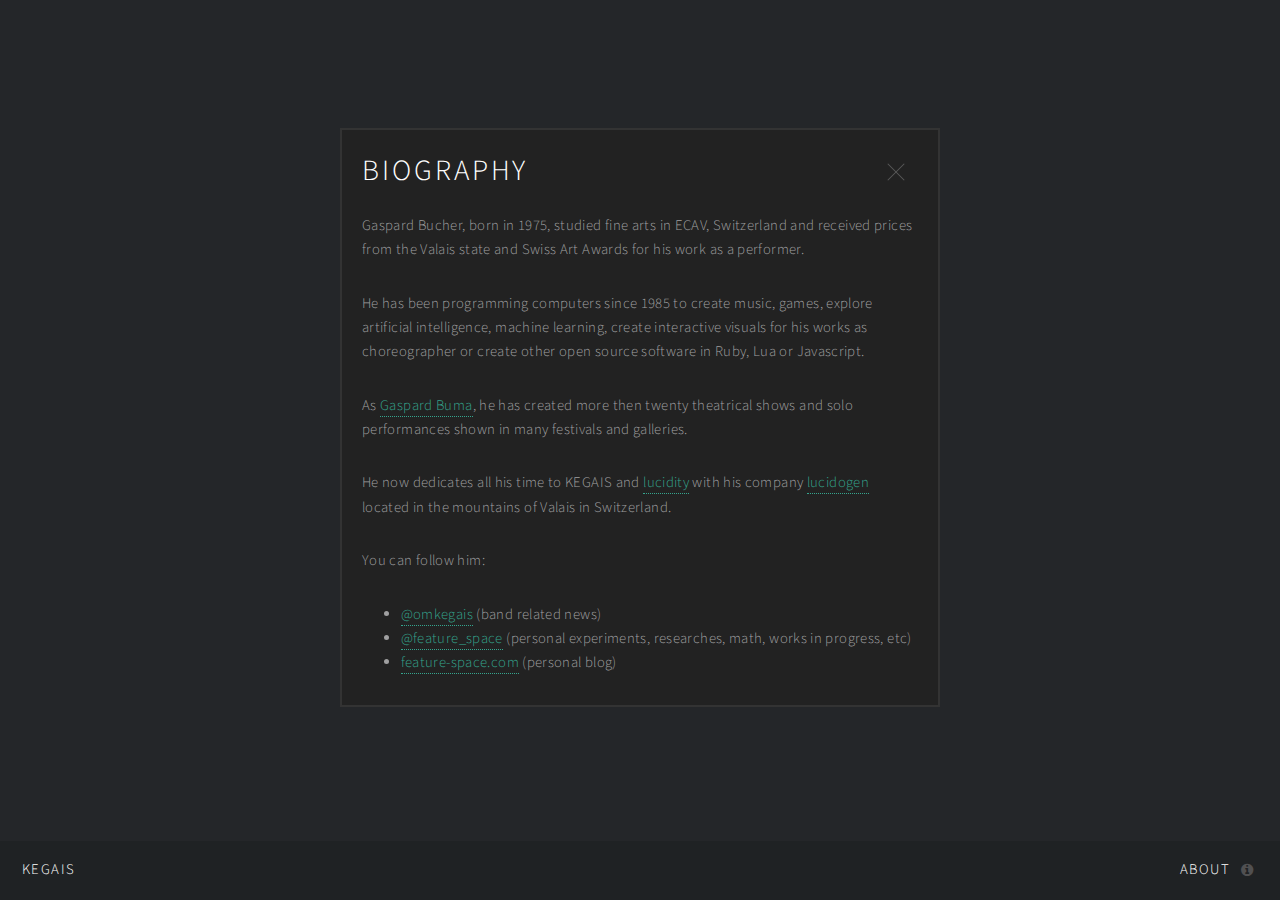
<file: articles/biography.html>
<!DOCTYPE HTML>
<!--
	Multiverse by HTML5 UP
	html5up.net | @n33co
	Free for personal and commercial use under the CCA 3.0 license (html5up.net/license)
-->
<html>
	<head>
    <title>Kegais - Biography </title>
		<meta charset="utf-8" />
		<meta name="viewport" content="width=device-width, initial-scale=1, user-scalable=no" />
		<!--[if lte IE 8]><script src="/assets/js/ie/html5shiv.js"></script><![endif]-->
		<link rel="stylesheet" href="/assets/css/main.css" />
		<!--[if lte IE 9]><link rel="stylesheet" href="/assets/css/ie9.css" /><![endif]-->
		<!--[if lte IE 8]><link rel="stylesheet" href="/assets/css/ie8.css" /><![endif]-->
    <meta name="description" content="Crossing the borders between concert and ceremony, electronic and live, audio and visuals, with love." />
	</head>
	<body>
		<!-- Wrapper -->
			<div id="wrapper">

				<!-- Header -->
					<header id="header">
            <h1><a href="/"><strong>Kegais</strong></a></h1>
						<nav>
							<ul>
								<li><a href="#footer" class="icon fa-info-circle">About</a></li>
							</ul>
						</nav>
					</header>

				<!-- Main -->
					<div id="main">
            
              <div class='article'>
                <a class='closer' href='/'></a>
                <h1>
                  Biography
                </h1>
                <p>Gaspard Bucher, born in 1975, studied fine arts in ECAV, Switzerland and received prices from the Valais state and Swiss Art Awards for his work as a performer.</p>
<p>He has been programming computers since 1985 to create music, games, explore
artificial intelligence, machine learning, create interactive visuals for his
works as choreographer or create other open source software in Ruby, Lua or
Javascript.</p>
<p>As <a href="http://gaspardbuma.org">Gaspard Buma</a>, he has created more then twenty
theatrical shows and solo performances shown in many festivals and galleries.</p>
<p>He now dedicates all his time to KEGAIS and <a href="http://lucidity.io">lucidity</a> with
his company <a href="http://lucidogen">lucidogen</a> located in the mountains of
Valais in Switzerland.</p>
<p>You can follow him:</p>
<ul>
<li><a href="https://twitter.com/omkegais">@omkegais</a> (band related news)</li>
<li><a href="https://twitter.com/feature_space">@feature_space</a> (personal
experiments, researches, math, works in progress, etc)</li>
<li><a href="http://feature-space.com">feature-space.com</a> (personal blog)</li>
</ul>
              </div>
            


					</div>

				<!-- Footer -->
					<footer id="footer" class="panel">
						<div class="inner split">
							<div>
								<section>
									<h2>KEGAIS</h2>
                  <p><p>Crossing the borders between concert and ceremony, electronic and live, audio and visuals, with love.
Most images on this website are created with <a href="http://lucidity.io">lucidity</a>.</p>
<p><a href="/articles/biography">Biography</a></p>
</p>
								</section>
								<section>
									<h2>Follow me on ...</h2>
									<ul class="icons">
										<li><a href="https://twitter.com/omkegais" class="icon fa-twitter"><span class="label">Twitter</span></a></li>
										<li><a href="https://facebook.com/kegais" class="icon fa-facebook"><span class="label">Facebook</span></a></li>
										<li><a href="http://feature-space.com" class="icon fa-chain"><span class="label">Blog</span></a></li>
										<!-- li><a href="#" class="icon fa-dribbble"><span class="label">Dribbble</span></a></li -->
										<!-- li><a href="#" class="icon fa-linkedin"><span class="label">LinkedIn</span></a></li -->
									</ul>
								</section>
								<p class="copyright">
									&copy; Gaspard Bucher. Design: <a href="http://html5up.net">HTML5 UP</a>.
								</p>
							</div>
							<div>
								<section>
									<h2>Get in touch</h2>
                  <p><p>Sign-up to get free tickets, music or videos and a chance to access one of the
secret events.</p>
</p>

                  <form method="post" action="http://buma.us7.list-manage1.com/subscribe/post">
                    <input type="hidden" name="u" value="663f145e81e41ea52adda6c64">
                    <input type="hidden" name="id" value="bfa0cf67b7">
										<div class="field half first">
											<input type="text" autocapitalize="off"
                      autocorrect="off" name="MERGE1" id="MERGE1" placeholder="Name" />
										</div>
										<div class="field half">
											<input type="text" autocapitalize="off"
                      autocorrect="off" name="MERGE0" id="MERGE0" placeholder="Email" />
										</div>
										<div class="field">
											<textarea name="MERGE3" id="MERGE3" rows="2" placeholder="Message"></textarea>
										</div>
										<ul class="actions">
											<li><input type="submit" value="Sign-up" class="special" /></li>
											<!-- li><input type="reset" value="Reset" /></li -->
										</ul>
									</form>
								</section>
							</div>
						</div>
					</footer>

			</div>

		<!-- Scripts -->
    <script src="/assets/js/jquery.min.js"></script>
    <script src="/assets/js/jquery.poptrox.min.js"></script>
    <script src="/assets/js/skel.min.js"></script>
    <script src="/assets/js/util.js"></script>
    <!--[if lte IE 8]><script src="/assets/js/ie/respond.min.js"></script><![endif]-->
    <script src="/assets/js/main.js"></script>
    <script>
      var vidplay = document.getElementById("vidplay")
      if ( vidplay )
      {
        vidplay.addEventListener
        ( "click"
        , function ()
          {
            $('#main')
            .prepend
            ( '<iframe id="bgvid" src="https://player.vimeo.com/video/156813521?autoplay=1" width="80%" height="80%" frameborder="0" webkitallowfullscreen mozallowfullscreen allowfullscreen autoplay="1"></iframe>'
            )
            $('#bg').fadeOut ()
          }
        ) 
      }
    </script>

    <script>
  (function(i,s,o,g,r,a,m){i['GoogleAnalyticsObject']=r;i[r]=i[r]||function(){
  (i[r].q=i[r].q||[]).push(arguments)},i[r].l=1*new Date();a=s.createElement(o),
  m=s.getElementsByTagName(o)[0];a.async=1;a.src=g;m.parentNode.insertBefore(a,m)
  })(window,document,'script','//www.google-analytics.com/analytics.js','ga');

  ga('create', 'UA-39725130-7', 'auto');
  ga('send', 'pageview');
</script>


	</body>
</html>
</file>
<file: assets/css/ie9.css>
.panel>.inner.split:after{clear:both;content:'';display:block}.panel>.inner.split>div{float:left;margin-left:0;padding-left:0}.panel>.inner.split>:first-child{padding-left:0}#wrapper:before{display:none}#main:after{clear:both;content:'';display:block}#main .thumb{float:left}
</file>
<file: assets/css/main.css>
@import url(font-awesome.min.css);@import url("http://fonts.googleapis.com/css?family=Source+Sans+Pro:300,300italic,400,400italic");@-webkit-keyframes bgfx{0%{-webkit-filter:brightness(100%);filter:brightness(100%)}100%{-webkit-filter:brightness(85%);filter:brightness(85%)}}@keyframes bgfx{0%{-webkit-filter:brightness(100%);filter:brightness(100%)}100%{-webkit-filter:brightness(85%);filter:brightness(85%)}}#bgvid{z-index:-100;position:fixed;top:0;bottom:0;left:0;right:0;max-width:100%;max-height:100%;margin:auto;overflow:auto}#main>.full{z-index:100;position:fixed;top:0;bottom:0;left:0;right:0;max-width:100%;max-height:100%;margin:auto;overflow:auto;background:none;padding:1em}#main>.full iframe{margin:auto;display:table}#bg{z-index:-99;position:fixed;top:0;bottom:0;left:0;right:0;max-width:100%;max-height:100%;margin:auto;overflow:auto}#bg img{z-index:-99;position:fixed;top:0;bottom:0;left:0;right:0;max-width:100%;max-height:100%;margin:auto;overflow:auto;-webkit-animation:bgfx 1s infinite;animation:bgfx 1s infinite;-webkit-animation-direction:alternate;animation-direction:alternate}#bg .over{position:absolute;padding:100px;top:0;left:0;opacity:0.8;width:100%;height:100%}#bg .over a{display:inline-block;margin:auto;font-size:20pt;background:#000;padding:10px;border-radius:6px}html,body,div,span,applet,object,iframe,h1,h2,h3,h4,h5,h6,p,blockquote,pre,a,abbr,acronym,address,big,cite,code,del,dfn,em,img,ins,kbd,q,s,samp,small,strike,strong,sub,sup,tt,var,b,u,i,center,dl,dt,dd,ol,ul,li,fieldset,form,label,legend,table,caption,tbody,tfoot,thead,tr,th,td,article,aside,canvas,details,embed,figure,figcaption,footer,header,hgroup,menu,nav,output,ruby,section,summary,time,mark,audio,video{margin:0;padding:0;border:0;font-size:100%;font:inherit;vertical-align:baseline}article,aside,details,figcaption,figure,footer,header,hgroup,menu,nav,section{display:block}body{line-height:1}ol,ul{list-style:none}blockquote,q{quotes:none}blockquote:before,blockquote:after,q:before,q:after{content:'';content:none}table{border-collapse:collapse;border-spacing:0}body{-webkit-text-size-adjust:none}*,*:before,*:after{box-sizing:border-box}@-webkit-keyframes spinner{0%{-webkit-transform:rotate(0deg);transform:rotate(0deg)}100%{-webkit-transform:rotate(359deg);transform:rotate(359deg)}}@keyframes spinner{0%{-webkit-transform:rotate(0deg);transform:rotate(0deg)}100%{-webkit-transform:rotate(359deg);transform:rotate(359deg)}}@-ms-viewport{width:device-width}body{-ms-overflow-style:scrollbar}@media screen and (max-width:480px){html,body{min-width:320px}}body{background:#242629}body.loading *,body.loading *:before,body.loading *:after{-webkit-animation:none!important;animation:none!important;-webkit-transition:none!important;transition:none!important}body.resizing *,body.resizing *:before,body.resizing *:after{-webkit-animation:none!important;animation:none!important;-webkit-transition:none!important;transition:none!important}body,input,select,textarea{color:#a0a0a1;font-family:"Source Sans Pro",Helvetica,sans-serif;font-size:15pt;font-weight:300;letter-spacing:0.025em;line-height:1.65}@media screen and (max-width:1680px){body,input,select,textarea{font-size:11pt}}a{-webkit-transition:color 0.2s ease-in-out,border-bottom-color 0.2s ease-in-out;transition:color 0.2s ease-in-out,border-bottom-color 0.2s ease-in-out;border-bottom:dotted 1px;color:#34a58e;text-decoration:none}a:hover{border-bottom-color:transparent;color:#34a58e!important}strong,b{color:#fff;font-weight:300}em,i{font-style:italic}p{margin:0 0 2em 0}h1,h2,h3,h4,h5,h6{color:#fff;font-weight:300;letter-spacing:0.1em;line-height:1.5;margin:0 0 1em 0;text-transform:uppercase}h1 a,h2 a,h3 a,h4 a,h5 a,h6 a{color:inherit;text-decoration:none}h1{font-size:2em}h2{font-size:1.25em}h3{font-size:1.1em}h4{font-size:1em}h5{font-size:0.9em}h6{font-size:0.7em}@media screen and (max-width:736px){h2{font-size:1em}h3{font-size:0.9em}h4{font-size:0.8em}h5{font-size:0.7em}h6{font-size:0.7em}}sub{font-size:0.8em;position:relative;top:0.5em}sup{font-size:0.8em;position:relative;top:-0.5em}blockquote{border-left:4px #36383c;font-style:italic;margin:0 0 2em 0;padding:0.5em 0 0.5em 2em}code{background:#34363b;border:solid 1px #36383c;font-family:"Courier New",monospace;font-size:0.9em;margin:0 0.25em;padding:0.25em 0.65em}pre{-webkit-overflow-scrolling:touch;font-family:"Courier New",monospace;font-size:0.9em;margin:0 0 2em 0}pre code{display:block;line-height:1.75;padding:1em 1.5em;overflow-x:auto}hr{border:0;border-bottom:solid 1px #36383c;margin:2em 0}hr.major{margin:3em 0}.align-left{text-align:left}.align-center{text-align:center}.align-right{text-align:right}input[type="submit"],input[type="reset"],input[type="button"],button,.button{-moz-appearance:none;-webkit-appearance:none;-ms-appearance:none;appearance:none;-webkit-transition:background-color 0.2s ease-in-out,box-shadow 0.2s ease-in-out,color 0.2s ease-in-out;transition:background-color 0.2s ease-in-out,box-shadow 0.2s ease-in-out,color 0.2s ease-in-out;background-color:transparent;border:0;border-radius:0;box-shadow:inset 0 0 0 2px #36383c;color:#fff!important;cursor:pointer;display:inline-block;font-size:0.9em;font-weight:300;height:3.05556em;letter-spacing:0.1em;line-height:3.05556em;padding:0 2.5em;text-align:center;text-decoration:none;text-transform:uppercase;white-space:nowrap}input[type="submit"]:hover,input[type="reset"]:hover,input[type="button"]:hover,button:hover,.button:hover{box-shadow:inset 0 0 0 2px #34a58e;color:#34a58e!important}input[type="submit"]:hover:active,input[type="reset"]:hover:active,input[type="button"]:hover:active,button:hover:active,.button:hover:active{background-color:rgba(52,165,142,0.15);color:#34a58e!important}input[type="submit"].icon,input[type="reset"].icon,input[type="button"].icon,button.icon,.button.icon{padding-left:1.35em}input[type="submit"].icon:before,input[type="reset"].icon:before,input[type="button"].icon:before,button.icon:before,.button.icon:before{margin-right:0.5em}input[type="submit"].fit,input[type="reset"].fit,input[type="button"].fit,button.fit,.button.fit{display:block;margin:0 0 1em 0;width:100%}input[type="submit"].small,input[type="reset"].small,input[type="button"].small,button.small,.button.small{font-size:0.8em}input[type="submit"].big,input[type="reset"].big,input[type="button"].big,button.big,.button.big{font-size:1.35em}input[type="submit"].special,input[type="reset"].special,input[type="button"].special,button.special,.button.special{background-color:#34a58e;box-shadow:none}input[type="submit"].special:hover,input[type="reset"].special:hover,input[type="button"].special:hover,button.special:hover,.button.special:hover{background-color:#47c5ab;color:#fff!important}input[type="submit"].special:hover:active,input[type="reset"].special:hover:active,input[type="button"].special:hover:active,button.special:hover:active,.button.special:hover:active{background-color:#287e6d}input[type="submit"].disabled,input[type="submit"]:disabled,input[type="reset"].disabled,input[type="reset"]:disabled,input[type="button"].disabled,input[type="button"]:disabled,button.disabled,button:disabled,.button.disabled,.button:disabled{-moz-pointer-events:none;-webkit-pointer-events:none;-ms-pointer-events:none;pointer-events:none;opacity:0.35}form{margin:0 0 2em 0}form .field{margin:0 0 1.3em 0}form .field.half{float:left;padding:0 0 0 0.65em;width:50%}form .field.half.first{padding:0 0.65em 0 0}form>.actions{margin:1.5em 0 0 0!important}@media screen and (max-width:736px){form .field.half{float:none;padding:0;width:100%}form .field.half.first{padding:0}}label{color:#fff;display:block;font-size:0.9em;font-weight:300;margin:0 0 1em 0}input[type="text"],input[type="password"],input[type="email"],input[type="tel"],select,textarea{-moz-appearance:none;-webkit-appearance:none;-ms-appearance:none;appearance:none;background:#34363b;border:0;border-radius:0;color:#a0a0a1;display:block;outline:0;padding:0 1em;text-decoration:none;width:100%}input[type="text"]:invalid,input[type="password"]:invalid,input[type="email"]:invalid,input[type="tel"]:invalid,select:invalid,textarea:invalid{box-shadow:none}input[type="text"]:focus,input[type="password"]:focus,input[type="email"]:focus,input[type="tel"]:focus,select:focus,textarea:focus{box-shadow:inset 0 0 0 2px #34a58e}.select-wrapper{text-decoration:none;display:block;position:relative}.select-wrapper:before{-moz-osx-font-smoothing:grayscale;-webkit-font-smoothing:antialiased;font-family:FontAwesome;font-style:normal;font-weight:normal;text-transform:none!important}.select-wrapper:before{color:#36383c;content:'\f078';display:block;height:2.75em;line-height:2.75em;pointer-events:none;position:absolute;right:0;text-align:center;top:0;width:2.75em}.select-wrapper select::-ms-expand{display:none}input[type="text"],input[type="password"],input[type="email"],select{height:2.75em}textarea{padding:0.75em 1em}input[type="checkbox"],input[type="radio"]{-moz-appearance:none;-webkit-appearance:none;-ms-appearance:none;appearance:none;display:block;float:left;margin-right:-2em;opacity:0;width:1em;z-index:-1}input[type="checkbox"]+label,input[type="radio"]+label{text-decoration:none;color:#a0a0a1;cursor:pointer;display:inline-block;font-size:1em;font-weight:300;padding-left:2.4em;padding-right:0.75em;position:relative}input[type="checkbox"]+label:before,input[type="radio"]+label:before{-moz-osx-font-smoothing:grayscale;-webkit-font-smoothing:antialiased;font-family:FontAwesome;font-style:normal;font-weight:normal;text-transform:none!important}input[type="checkbox"]+label:before,input[type="radio"]+label:before{background:#34363b;content:'';display:inline-block;height:1.65em;left:0;line-height:1.58125em;position:absolute;text-align:center;top:0;width:1.65em}input[type="checkbox"]:checked+label:before,input[type="radio"]:checked+label:before{background:#34a58e;border-color:#34a58e;color:#fff;content:'\f00c'}input[type="checkbox"]:focus+label:before,input[type="radio"]:focus+label:before{box-shadow:0 0 0 2px #34a58e}input[type="radio"]+label:before{border-radius:100%}::-webkit-input-placeholder{color:#707071!important;opacity:1.0}:-moz-placeholder{color:#707071!important;opacity:1.0}::-moz-placeholder{color:#707071!important;opacity:1.0}:-ms-input-placeholder{color:#707071!important;opacity:1.0}.formerize-placeholder{color:#707071!important;opacity:1.0}.icon{text-decoration:none;border-bottom:none;position:relative}.icon:before{-moz-osx-font-smoothing:grayscale;-webkit-font-smoothing:antialiased;font-family:FontAwesome;font-style:normal;font-weight:normal;text-transform:none!important}.icon>.label{display:none}ol{list-style:decimal;margin:0 0 2em 0;padding-left:1.25em}ol li{padding-left:0.25em}ul{list-style:disc;margin:0 0 2em 0;padding-left:1em}ul li{padding-left:0.5em}ul.alt{list-style:none;padding-left:0}ul.alt li{border-top:solid 1px #36383c;padding:0.5em 0}ul.alt li:first-child{border-top:0;padding-top:0}ul.icons{cursor:default;list-style:none;padding-left:0}ul.icons li{display:inline-block;padding:0 1em 0 0}ul.icons li:last-child{padding-right:0}ul.icons li .icon{color:#505051}ul.icons li .icon:before{font-size:1.5em}ul.actions{cursor:default;list-style:none;padding-left:0}ul.actions li{display:inline-block;padding:0 1em 0 0;vertical-align:middle}ul.actions li:last-child{padding-right:0}ul.actions.small li{padding:0 0.5em 0 0}ul.actions.vertical li{display:block;padding:1em 0 0 0}ul.actions.vertical li:first-child{padding-top:0}ul.actions.vertical li>*{margin-bottom:0}ul.actions.vertical.small li{padding:0.5em 0 0 0}ul.actions.vertical.small li:first-child{padding-top:0}ul.actions.fit{display:table;margin-left:-1em;padding:0;table-layout:fixed;width:calc(100% + 1em)}ul.actions.fit li{display:table-cell;padding:0 0 0 1em}ul.actions.fit li>*{margin-bottom:0}ul.actions.fit.small{margin-left:-0.5em;width:calc(100% + 0.5em)}ul.actions.fit.small li{padding:0 0 0 0.5em}@media screen and (max-width:480px){ul.actions{margin:0 0 2em 0}ul.actions li{padding:1em 0 0 0;display:block;text-align:center;width:100%}ul.actions li:first-child{padding-top:0}ul.actions li>*{width:100%;margin:0!important}ul.actions li>*.icon:before{margin-left:-2em}ul.actions.small li{padding:0.5em 0 0 0}ul.actions.small li:first-child{padding-top:0}}dl{margin:0 0 2em 0}dl dt{display:block;font-weight:300;margin:0 0 1em 0}dl dd{margin-left:2em}.table-wrapper{-webkit-overflow-scrolling:touch;overflow-x:auto}table{margin:0 0 2em 0;width:100%}table tbody tr{border:solid 1px #36383c;border-left:0;border-right:0}table tbody tr:nth-child(2n+1){background-color:#34363b}table td{padding:0.75em 0.75em}table th{color:#fff;font-size:0.9em;font-weight:300;padding:0 0.75em 0.75em 0.75em;text-align:left}table thead{border-bottom:solid 2px #36383c}table tfoot{border-top:solid 2px #36383c}table.alt{border-collapse:separate}table.alt tbody tr td{border:solid 1px #36383c;border-left-width:0;border-top-width:0}table.alt tbody tr td:first-child{border-left-width:1px}table.alt tbody tr:first-child td{border-top-width:1px}table.alt thead{border-bottom:0}table.alt tfoot{border-top:0}.panel{padding:4em 4em 2em 4em;-webkit-transform:translateY(100vh);transform:translateY(100vh);-webkit-transition:-webkit-transform 0.5s ease;transition:-webkit-transform 0.5s ease;transition:transform 0.5s ease;transition:transform 0.5s ease,-webkit-transform 0.5s ease;-webkit-overflow-scrolling:touch;background:rgba(36,38,41,0.975);bottom:4em;left:0;max-height:calc(80vh - 4em);overflow-y:auto;position:fixed;width:100%;z-index:10001}.panel.active{-webkit-transform:translateY(1px);transform:translateY(1px)}.panel>.inner{margin:0 auto;max-width:100%;width:75em}.panel>.inner.split{display:-moz-flex;display:-webkit-flex;display:-ms-flex;display:-webkit-box;display:-ms-flexbox;display:flex}.panel>.inner.split>div{margin-left:4em;width:50%}.panel>.inner.split>:first-child{margin-left:0}.panel>.closer{-webkit-transition:opacity 0.2s ease-in-out;transition:opacity 0.2s ease-in-out;background-image:url("images/close.svg");background-position:center;background-repeat:no-repeat;background-size:3em;cursor:pointer;height:5em;opacity:0.25;position:absolute;right:0;top:0;width:5em;z-index:2}.panel>.closer:hover{opacity:1.0}@media screen and (max-width:1280px){.panel{padding:3em 3em 1em 3em}.panel>.inner.split>div{margin-left:3em}.panel>.closer{background-size:2.5em;background-position:75% 25%}}@media screen and (max-width:980px){.panel>.inner.split{-moz-flex-direction:column;-webkit-flex-direction:column;-ms-flex-direction:column;-webkit-box-orient:vertical;-webkit-box-direction:normal;flex-direction:column}.panel>.inner.split>div{margin-left:0;width:100%}}@media screen and (max-width:736px){.panel{-webkit-transform:translateY(-100vh);transform:translateY(-100vh);padding:4em 2em 2em 2em;bottom:auto;top:calc(4em - 1px)}.panel.active{-webkit-transform:translateY(0);transform:translateY(0)}}.poptrox-overlay{-webkit-tap-highlight-color:rgba(255,255,255,0)}.poptrox-popup{background:rgba(31,34,36,0.925);box-shadow:0 1em 3em 0.5em rgba(0,0,0,0.25);cursor:default}.poptrox-popup:before{-webkit-transition:opacity 0.2s ease-in-out;transition:opacity 0.2s ease-in-out;background-image:-webkit-linear-gradient(to left,rgba(31,34,36,0.35),rgba(31,34,36,0) 10em,rgba(31,34,36,0)),-webkit-linear-gradient(to right,rgba(31,34,36,0.35),rgba(31,34,36,0) 10em,rgba(31,34,36,0));background-image:-webkit-linear-gradient(right,rgba(31,34,36,0.35),rgba(31,34,36,0) 10em,rgba(31,34,36,0)),-webkit-linear-gradient(left,rgba(31,34,36,0.35),rgba(31,34,36,0) 10em,rgba(31,34,36,0));background-image:linear-gradient(to left,rgba(31,34,36,0.35),rgba(31,34,36,0) 10em,rgba(31,34,36,0)),linear-gradient(to right,rgba(31,34,36,0.35),rgba(31,34,36,0) 10em,rgba(31,34,36,0));content:'';display:block;height:100%;left:0;position:absolute;top:0;width:100%;z-index:1;opacity:1}.poptrox-popup .closer{-webkit-transition:opacity 0.2s ease-in-out;transition:opacity 0.2s ease-in-out;background-image:url("images/close.svg");background-position:center;background-repeat:no-repeat;background-size:3em;height:5em;opacity:0;position:absolute;right:0;top:0;width:5em;z-index:2}.poptrox-popup .nav-previous,.poptrox-popup .nav-next{-webkit-transition:opacity 0.2s ease-in-out;transition:opacity 0.2s ease-in-out;background-image:url("images/arrow.svg");background-position:center;background-repeat:no-repeat;background-size:5em;cursor:pointer;height:8em;margin-top:-4em;opacity:0;position:absolute;top:50%;width:6em;z-index:2}.poptrox-popup .nav-previous{-webkit-transform:scaleX(-1);transform:scaleX(-1);left:0}.poptrox-popup .nav-next{right:0}.poptrox-popup .caption{padding:2em 2em 0.1em 2em;background-image:-webkit-linear-gradient(to top,rgba(16,16,16,0.45) 25%,rgba(16,16,16,0) 100%);background-image:-webkit-linear-gradient(bottom,rgba(16,16,16,0.45) 25%,rgba(16,16,16,0) 100%);background-image:linear-gradient(to top,rgba(16,16,16,0.45) 25%,rgba(16,16,16,0) 100%);bottom:0;cursor:default;left:0;position:absolute;text-align:left;width:100%;z-index:2}.poptrox-popup .caption h2,.poptrox-popup .caption h3,.poptrox-popup .caption h4,.poptrox-popup .caption h5,.poptrox-popup .caption h6{margin:0 0 0.5em 0}.poptrox-popup .caption p{color:#fff}.poptrox-popup .loader{-webkit-animation:spinner 1s infinite linear!important;animation:spinner 1s infinite linear!important;background-image:url("images/spinner.svg");background-position:center;background-repeat:no-repeat;background-size:contain;display:block;font-size:2em;height:2em;left:50%;line-height:2em;margin:-1em 0 0 -1em;opacity:0.25;position:absolute;text-align:center;top:50%;width:2em}.poptrox-popup:hover .closer,.poptrox-popup:hover .nav-previous,.poptrox-popup:hover .nav-next{opacity:0.5}.poptrox-popup:hover .closer:hover,.poptrox-popup:hover .nav-previous:hover,.poptrox-popup:hover .nav-next:hover{opacity:1.0}.poptrox-popup.loading:before{opacity:0}body.touch .poptrox-popup .closer,body.touch .poptrox-popup .nav-previous,body.touch .poptrox-popup .nav-next{opacity:1.0!important}@media screen and (max-width:980px){.poptrox-popup .closer{background-size:3em}.poptrox-popup .nav-previous,.poptrox-popup .nav-next{background-size:4em}}@media screen and (max-width:736px){.poptrox-popup:before{display:none}.poptrox-popup .caption h2{display:none!important}.poptrox-popup .closer,.poptrox-popup .nav-previous,.poptrox-popup .nav-next{display:none!important}}#main .article{min-width:356px;max-width:600px;width:95%;margin:10% auto;border:2px solid #333;background:#222;position:relative}#main .article .icon{position:absolute;top:1px;right:6px}#main .article>.closer{-webkit-transition:opacity 0.2s ease-in-out;transition:opacity 0.2s ease-in-out;background-image:url("images/close.svg");background-position:center;background-repeat:no-repeat;background-size:3em;cursor:pointer;opacity:0.25;float:right;right:0;top:0;height:3em;width:3em;z-index:2;margin-top:20px;margin-right:20px;border-bottom:0}#main .article>.closer:hover{opacity:1.0}#main .article h1{margin:20px 0 20px 20px}#main .article p{padding:0 20px}#main .article p:first-child{margin-top:3em}#main .article p:last-child{margin-bottom:3em}#main .article ul li{margin-left:3em;padding-left:0}#main .full h1{display:none}#main .full .closer{display:none}#wrapper{-webkit-transition:-moz-filter 0.5s ease,-webkit-filter 0.5s ease,-ms-filter 0.5s ease,-webkit-filter 0.5s ease;transition:-moz-filter 0.5s ease,-webkit-filter 0.5s ease,-ms-filter 0.5s ease,filter 0.5s ease;position:relative}#wrapper:after{-moz-pointer-events:none;-webkit-pointer-events:none;-ms-pointer-events:none;pointer-events:none;-webkit-transition:opacity 0.5s ease,visibility 0.5s;transition:opacity 0.5s ease,visibility 0.5s;background:rgba(36,38,41,0.5);content:'';display:block;height:100%;left:0;opacity:0;position:absolute;top:0;visibility:hidden;width:100%;z-index:1}body.ie #wrapper:after{background:rgba(36,38,41,0.8)}body.modal-active #wrapper{-moz-filter:blur(8px);-webkit-filter:blur(8px);-ms-filter:blur(8px);filter:blur(8px)}body.modal-active #wrapper:after{-moz-pointer-events:auto;-webkit-pointer-events:auto;-ms-pointer-events:auto;pointer-events:auto;opacity:1;visibility:visible;z-index:10003}#wrapper:before{-webkit-animation:spinner 1s infinite linear!important;animation:spinner 1s infinite linear!important;-moz-pointer-events:none;-webkit-pointer-events:none;-ms-pointer-events:none;pointer-events:none;-webkit-transition:top 0.75s ease-in-out,opacity 0.35s ease-out,visibility 0.35s;transition:top 0.75s ease-in-out,opacity 0.35s ease-out,visibility 0.35s;background-image:url("images/spinner.svg");background-position:center;background-repeat:no-repeat;background-size:contain;content:'';display:block;font-size:2em;height:2em;left:50%;line-height:2em;margin:-1em 0 0 -1em;opacity:0;position:fixed;text-align:center;top:75%;visibility:hidden;width:2em}body.loading #wrapper:before{-webkit-transition:opacity 1s ease-out!important;transition:opacity 1s ease-out!important;-webkit-transition-delay:0.5s!important;transition-delay:0.5s!important;opacity:0.25;top:50%;visibility:visible}body{padding:0 0 4em 0}#header{-webkit-transform:translateY(0);transform:translateY(0);-webkit-transition:-webkit-transform 1s ease;transition:-webkit-transform 1s ease;transition:transform 1s ease;transition:transform 1s ease,-webkit-transform 1s ease;-moz-user-select:none;-ms-user-select:none;-webkit-user-select:none;background:#1f2224;bottom:-1em;height:5em;left:0;line-height:4em;padding:0 1.5em;position:fixed;-webkit-user-select:none;-moz-user-select:none;-ms-user-select:none;user-select:none;width:100%;z-index:10002}body.loading #header{-webkit-transform:translateY(4em);transform:translateY(4em)}#header h1{color:#a0a0a1;display:inline-block;font-size:1em;line-height:1;margin:0;vertical-align:middle}#header h1 a{border:0;color:inherit}#header h1 a:hover{color:inherit!important}#header nav{position:absolute;right:0;top:0}#header nav>ul{list-style:none;margin:0;padding:0}#header nav>ul>li{display:inline-block;padding:0}#header nav>ul>li a{-webkit-transition:background-color 0.5s ease;transition:background-color 0.5s ease;border:0;color:#fff;display:inline-block;letter-spacing:0.1em;padding:0 1.65em;text-transform:uppercase}#header nav>ul>li a.icon:before{color:#505051;float:right;margin-left:0.75em}#header nav>ul>li a:hover{color:#fff!important}#header nav>ul>li a.active{background-color:#242629}@media screen and (max-width:736px){body{padding:4em 0 0 0}#header{-webkit-transform:translateY(0);transform:translateY(0);bottom:auto;height:4em;padding:0 1em;top:0}body.loading #header{-webkit-transform:translateY(-3.4em);transform:translateY(-3.4em)}#header h1{font-size:0.9em}#header nav>ul>li a{font-size:0.9em;padding:0 1.15em}}#main{-webkit-transition:-moz-filter 0.5s ease,-webkit-filter 0.5s ease,-ms-filter 0.5s ease,-webkit-filter 0.5s ease;transition:-moz-filter 0.5s ease,-webkit-filter 0.5s ease,-ms-filter 0.5s ease,filter 0.5s ease;display:-moz-flex;display:-webkit-flex;display:-ms-flex;display:-webkit-box;display:-ms-flexbox;display:flex;-webkit-flex-wrap:wrap;-ms-flex-wrap:wrap;flex-wrap:wrap;-webkit-tap-highlight-color:rgba(255,255,255,0)}#main .thumb{-webkit-transition:opacity 1.25s ease-in-out;transition:opacity 1.25s ease-in-out;-moz-pointer-events:auto;-webkit-pointer-events:auto;-ms-pointer-events:auto;pointer-events:auto;-webkit-tap-highlight-color:rgba(255,255,255,0);opacity:1;overflow:hidden;position:relative}#main .thumb:after{background-image:-webkit-linear-gradient(to top,rgba(10,17,25,0.35) 5%,rgba(10,17,25,0) 35%);background-image:-webkit-linear-gradient(bottom,rgba(10,17,25,0.35) 5%,rgba(10,17,25,0) 35%);background-image:linear-gradient(to top,rgba(10,17,25,0.35) 5%,rgba(10,17,25,0) 35%);-moz-pointer-events:none;-webkit-pointer-events:none;-ms-pointer-events:none;pointer-events:none;background-size:cover;content:'';display:block;height:100%;left:0;position:absolute;top:0;width:100%}#main .thumb>.image{-webkit-tap-highlight-color:rgba(255,255,255,0);background-position:center;background-repeat:no-repeat;background-size:cover;border:0;height:100%;left:0;position:absolute;top:0;width:100%}#main .thumb>h2{-moz-pointer-events:none;-webkit-pointer-events:none;-ms-pointer-events:none;pointer-events:none;bottom:1.875em;font-size:0.8em;left:2.1875em;margin:0;position:absolute;z-index:1}#main .thumb>p{display:none}#main:after{-moz-pointer-events:none;-webkit-pointer-events:none;-ms-pointer-events:none;pointer-events:none;-webkit-transition:opacity 0.5s ease,visibility 0.5s;transition:opacity 0.5s ease,visibility 0.5s;background:rgba(36,38,41,0.25);content:'';display:block;height:100%;left:0;opacity:0;position:absolute;top:0;visibility:hidden;width:100%;z-index:1}body.ie #main:after{background:rgba(36,38,41,0.55)}body.content-active #main{-moz-filter:blur(6px);-webkit-filter:blur(6px);-ms-filter:blur(6px);filter:blur(6px)}body.content-active #main:after{-moz-pointer-events:auto;-webkit-pointer-events:auto;-ms-pointer-events:auto;pointer-events:auto;opacity:1;visibility:visible}body.loading #main .thumb{-moz-pointer-events:none;-webkit-pointer-events:none;-ms-pointer-events:none;pointer-events:none;opacity:0}#main .thumb{-webkit-transition-delay:2.525s;transition-delay:2.525s;height:calc(40vh - 2em);min-height:20em;width:25%}#main .thumb:nth-child(1){-webkit-transition-delay:0.65s;transition-delay:0.65s}#main .thumb:nth-child(2){-webkit-transition-delay:0.8s;transition-delay:0.8s}#main .thumb:nth-child(3){-webkit-transition-delay:0.95s;transition-delay:0.95s}#main .thumb:nth-child(4){-webkit-transition-delay:1.1s;transition-delay:1.1s}#main .thumb:nth-child(5){-webkit-transition-delay:1.25s;transition-delay:1.25s}#main .thumb:nth-child(6){-webkit-transition-delay:1.4s;transition-delay:1.4s}#main .thumb:nth-child(7){-webkit-transition-delay:1.55s;transition-delay:1.55s}#main .thumb:nth-child(8){-webkit-transition-delay:1.7s;transition-delay:1.7s}#main .thumb:nth-child(9){-webkit-transition-delay:1.85s;transition-delay:1.85s}#main .thumb:nth-child(10){-webkit-transition-delay:2s;transition-delay:2s}#main .thumb:nth-child(11){-webkit-transition-delay:2.15s;transition-delay:2.15s}#main .thumb:nth-child(12){-webkit-transition-delay:2.3s;transition-delay:2.3s}@media screen and (max-width:1680px){#main .thumb{-webkit-transition-delay:2.075s;transition-delay:2.075s;height:calc(40vh - 2em);min-height:20em;width:33.33333%}#main .thumb:nth-child(1){-webkit-transition-delay:0.65s;transition-delay:0.65s}#main .thumb:nth-child(2){-webkit-transition-delay:0.8s;transition-delay:0.8s}#main .thumb:nth-child(3){-webkit-transition-delay:0.95s;transition-delay:0.95s}#main .thumb:nth-child(4){-webkit-transition-delay:1.1s;transition-delay:1.1s}#main .thumb:nth-child(5){-webkit-transition-delay:1.25s;transition-delay:1.25s}#main .thumb:nth-child(6){-webkit-transition-delay:1.4s;transition-delay:1.4s}#main .thumb:nth-child(7){-webkit-transition-delay:1.55s;transition-delay:1.55s}#main .thumb:nth-child(8){-webkit-transition-delay:1.7s;transition-delay:1.7s}#main .thumb:nth-child(9){-webkit-transition-delay:1.85s;transition-delay:1.85s}}@media screen and (max-width:1280px){#main .thumb{-webkit-transition-delay:1.625s;transition-delay:1.625s;height:calc(40vh - 2em);min-height:20em;width:50%}#main .thumb:nth-child(1){-webkit-transition-delay:0.65s;transition-delay:0.65s}#main .thumb:nth-child(2){-webkit-transition-delay:0.8s;transition-delay:0.8s}#main .thumb:nth-child(3){-webkit-transition-delay:0.95s;transition-delay:0.95s}#main .thumb:nth-child(4){-webkit-transition-delay:1.1s;transition-delay:1.1s}#main .thumb:nth-child(5){-webkit-transition-delay:1.25s;transition-delay:1.25s}#main .thumb:nth-child(6){-webkit-transition-delay:1.4s;transition-delay:1.4s}}@media screen and (max-width:980px){#main .thumb{-webkit-transition-delay:2.075s;transition-delay:2.075s;height:calc(28.57143vh - 1.33333em);min-height:18em;width:50%}#main .thumb:nth-child(1){-webkit-transition-delay:0.65s;transition-delay:0.65s}#main .thumb:nth-child(2){-webkit-transition-delay:0.8s;transition-delay:0.8s}#main .thumb:nth-child(3){-webkit-transition-delay:0.95s;transition-delay:0.95s}#main .thumb:nth-child(4){-webkit-transition-delay:1.1s;transition-delay:1.1s}#main .thumb:nth-child(5){-webkit-transition-delay:1.25s;transition-delay:1.25s}#main .thumb:nth-child(6){-webkit-transition-delay:1.4s;transition-delay:1.4s}#main .thumb:nth-child(7){-webkit-transition-delay:1.55s;transition-delay:1.55s}#main .thumb:nth-child(8){-webkit-transition-delay:1.7s;transition-delay:1.7s}#main .thumb:nth-child(9){-webkit-transition-delay:1.85s;transition-delay:1.85s}}@media screen and (max-width:480px){#main .thumb{-webkit-transition-delay:1.175s;transition-delay:1.175s;height:calc(40vh - 2em);min-height:18em;width:100%}#main .thumb:nth-child(1){-webkit-transition-delay:0.65s;transition-delay:0.65s}#main .thumb:nth-child(2){-webkit-transition-delay:0.8s;transition-delay:0.8s}#main .thumb:nth-child(3){-webkit-transition-delay:0.95s;transition-delay:0.95s}}#footer .copyright{color:#505051;font-size:0.9em}#footer .copyright a{color:inherit}
</file>
<file: assets/css/ie8.css>
input[type="submit"],input[type="reset"],input[type="button"],button,.button{border:solid 2px #36383c}input[type="submit"].special,input[type="reset"].special,input[type="button"].special,button.special,.button.special{border:0}.panel{background:#242629;display:none}.panel.active{display:block}.panel>.closer:before{content:'\00d7';font-size:42px}#main .thumb>h2{text-align:center;width:100%;left:0}
</file>
